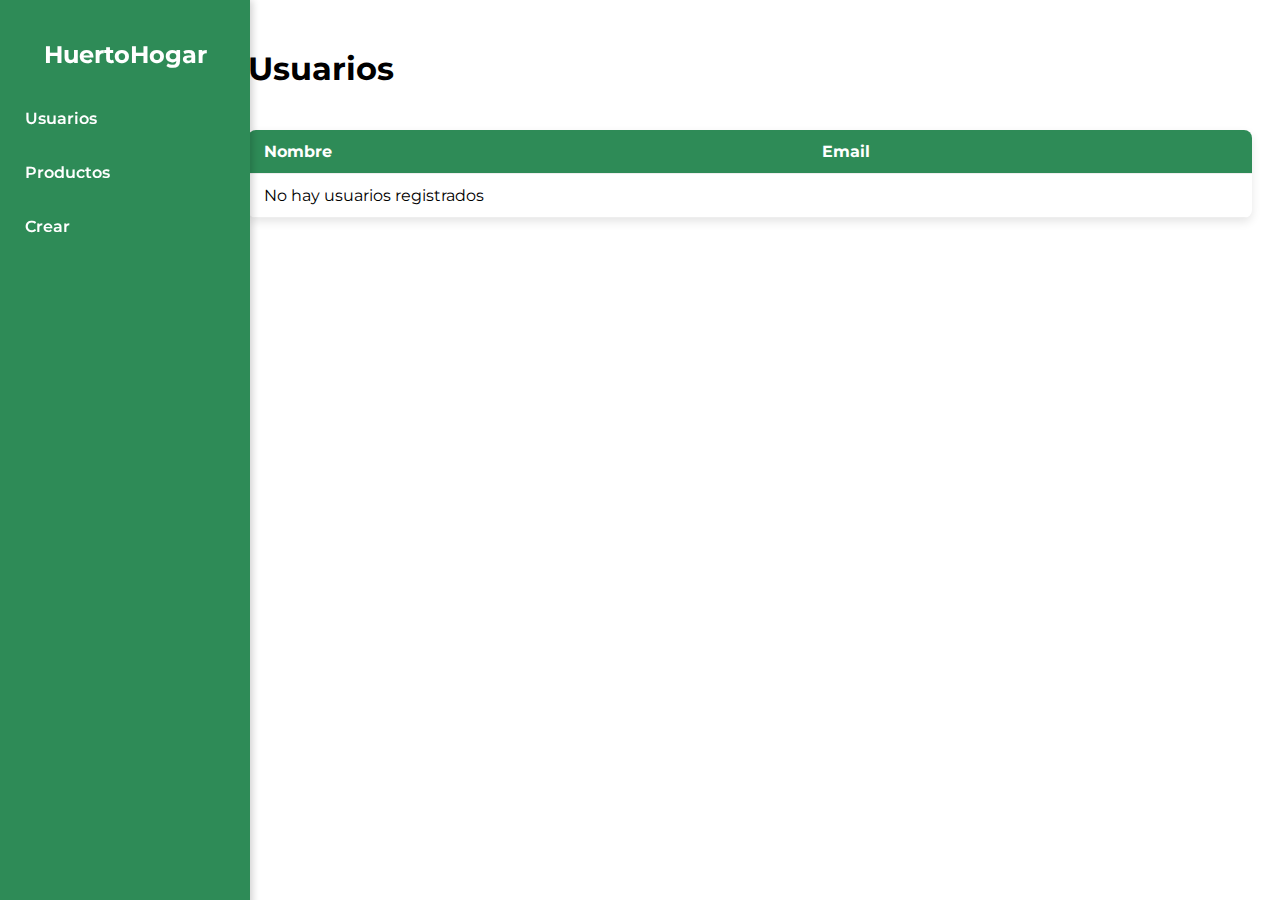
<file: admin.html>
<!DOCTYPE html>
<html lang="en">
<head>
    <meta charset="UTF-8">
    <meta name="viewport" content="width=device-width, initial-scale=1.0">
    <title>Document</title>
    <link rel="stylesheet" href="css/admin.css">
</head>
<body>

    <aside class="sidebar-nav">
    <h2 class="sidebar-logo">HuertoHogar</h2>
    <nav>
        <ul>
        <li><a href="usuarios.html">Usuarios</a></li>
        <li><a href="adminProductos.html"> Productos</a></li>
        <li><a href="crear.html"> Crear</a></li>
        </ul>
    </nav>
    </aside>


    <main class="main-content">
    <header>
        <button id="toggleBtn">☰</button>
        <h1>Usuarios</h1>
    </header>
    <section>
    <table class="tabla-usuarios" id="tablaUsuarios">
      <thead>
        <tr>
          <th>Nombre</th>
          <th>Email</th>
        </tr>
      </thead>
      <tbody>

      </tbody>
    </table>
    </section>
    </main>
    <script src="js/admin.js">

    </script>
</body>
</html>
</file>
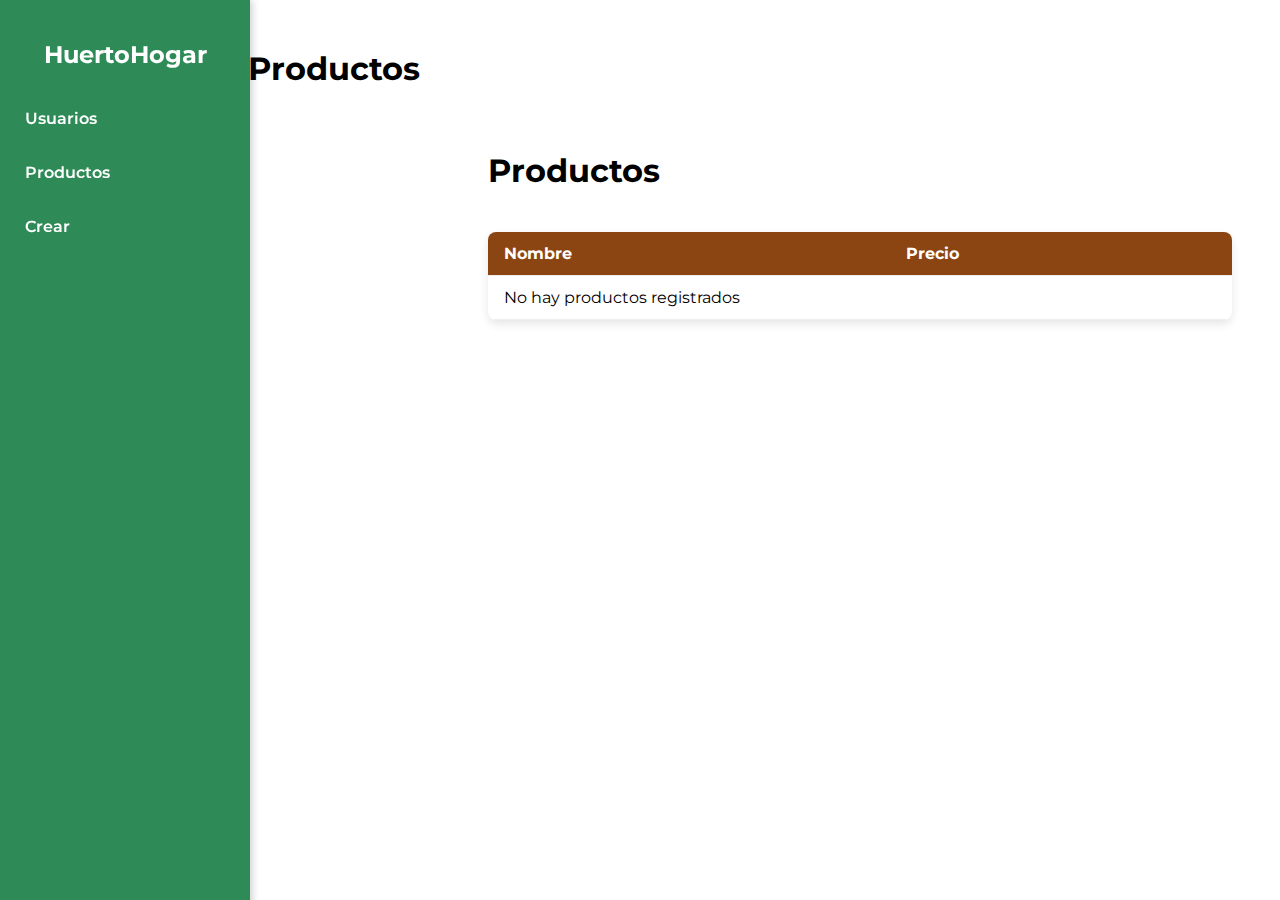
<file: adminProductos.html>
<!DOCTYPE html>
<html lang="en">
<head>
    <meta charset="UTF-8">
    <meta name="viewport" content="width=device-width, initial-scale=1.0">
    <title>Document</title>
    <link rel="stylesheet" href="css/admin.css">
</head>
<body>
    <main class="main-content">
  <header>
    <button id="toggleBtn">☰</button>
    <h1>Productos</h1>
  </header>

    <aside class="sidebar-nav">
    <h2 class="sidebar-logo">HuertoHogar</h2>
    <nav>
        <ul>
        <li><a href="admin.html">Usuarios</a></li>
        <li><a href="adminProductos.html"> Productos</a></li>
        <li><a href="crear.html"> Crear</a></li>
        </ul>
    </nav>
    </aside>


    <main class="main-content">
    <header>
        <button id="toggleBtn">☰</button>
        <h1>Productos</h1>
    </header>

  <section>
    <table class="tabla-productos" id="tablaProductos">
      <thead>
        <tr>
          <th>Nombre</th>
          <th>Precio</th>
        </tr>
      </thead>
      <tbody>

      </tbody>
    </table>
  </section>
</main>
<script src="js/admin.js">

</script>
</body>
</html>
</file>
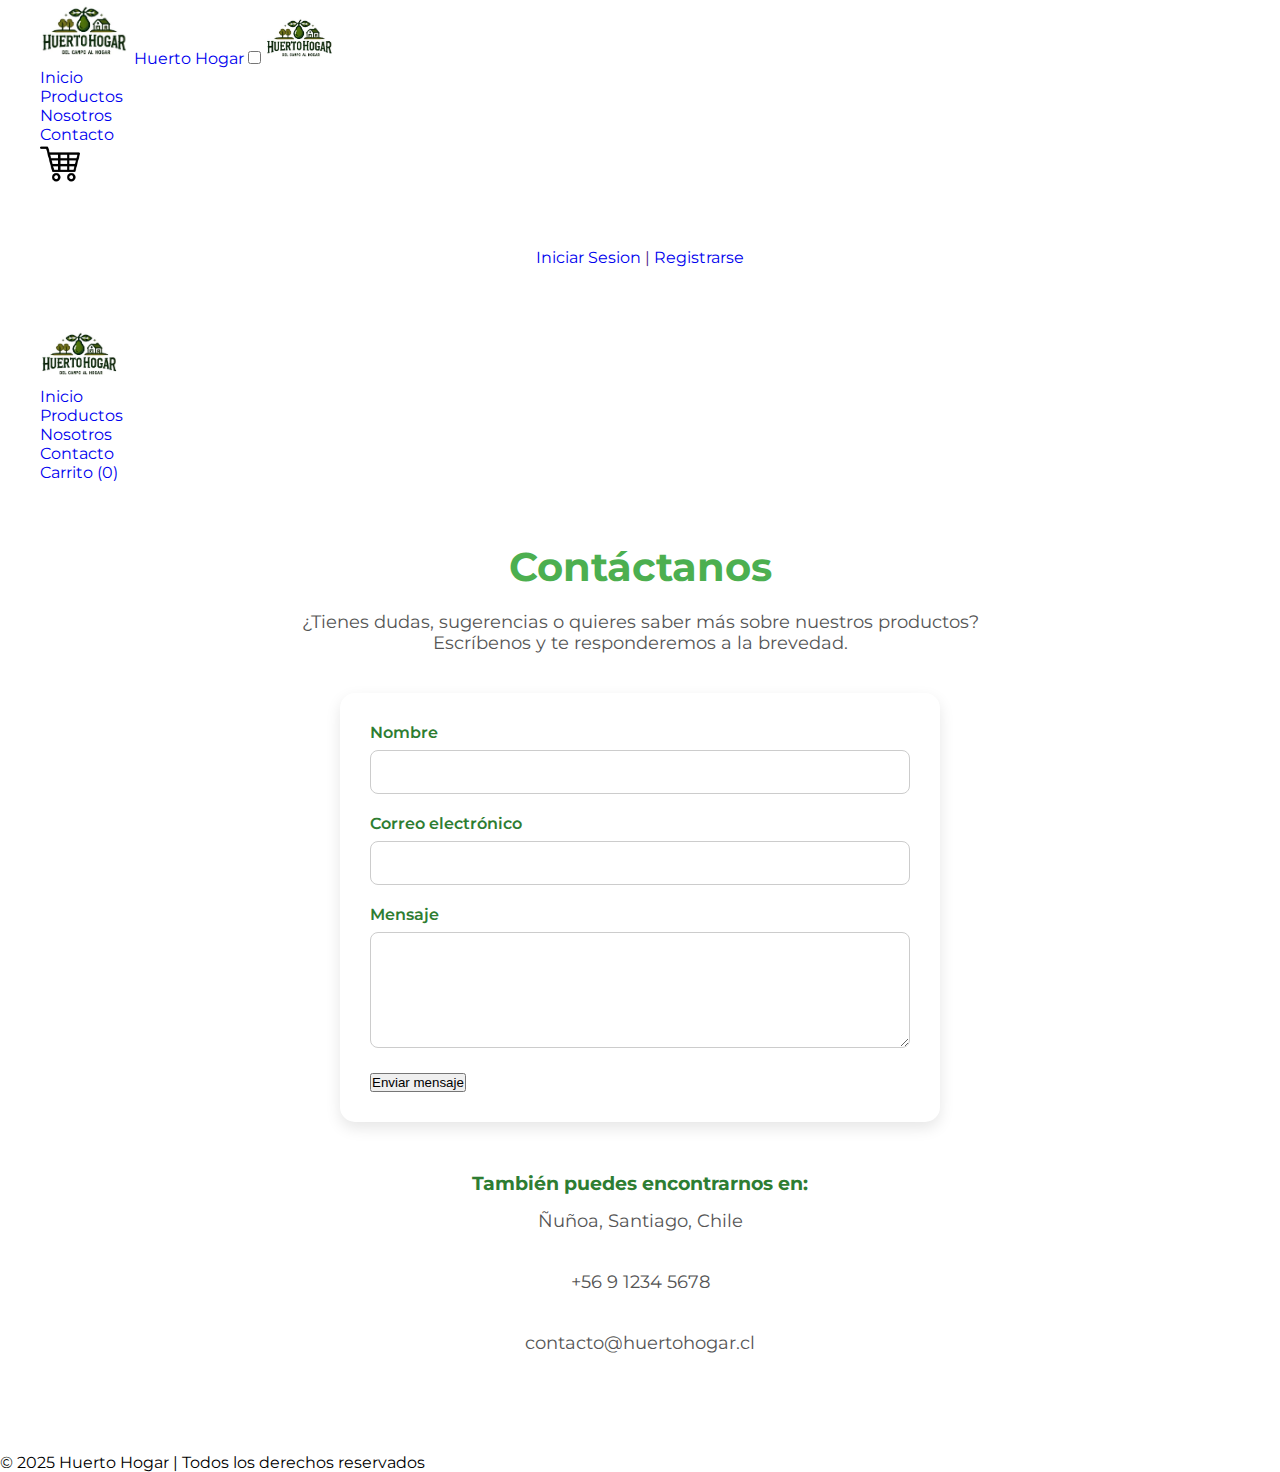
<file: contacto.html>
<!DOCTYPE html>
<html lang="es">

<head>
    <meta charset="UTF-8">
    <meta name="viewport" content="width=device-width, initial-scale=1.0">
    <title>Document</title>
    <link rel="stylesheet" href="css/estilos.css">
</head>
<body>
    <section>

        <header>
            <div class="menuprincipal">
                <div class="menu container">
                    <a href="index.html"><img src="img/logo.png" width="90px" alt=""></a>
                    <a href="#" class="logo">Huerto Hogar</a>
                    <input type="checkbox" name="" id="menu">
                    <label for="menu">
                        <img src="img/logo.png" width="70px" class="menu-icono" alt="">
                    </label>
               
                    <nav class="navbar">
                        <ul>
                            <li><a href="index.html">Inicio</a></li>
                            <li><a href="productos.html">Productos</a></li>
                            <li><a href="#">Nosotros</a></li>
                            <li><a href="#">Contacto</a></li>
                        </ul>
                    </nav>
                    <div>
                        <ul>
                            <li class="submenu">
                                <img src="img/carro.png" width="40px" id="img-carrito" alt="carrito">
                                <div id="carrito">
                                    <table id="lista-carrito">
                                        <thead>
                                            <tr>
                                                <th>Imagen</th>
                                                <th>Nombre</th>
                                                <th>Precio</th>
                                            </tr>
                                        </thead>
                                        <tbody></tbody>
                                    </table>
                                    <a href="#" id="vaciar-carrito" class="btn-3">Vaciar Carrito</a>
                                </div>
                            </li>
                        </ul>
                    </div>
                    <div>
                        <li class="login"><a href="login.html">Iniciar Sesion</a>
                            <a href="">|</a>
                            <a href="registro.html">Registrarse</a>
                        </li>
                    </div>
                    
            </div>   
            </div>
        </header>
    </section>

        <header class="menuprincipal">
        <div class="menu container">
            <a href="index.html" class="logo">
            <img src="img/logo.png" alt="Huerto Hogar" width="80">
            </a>

            <nav class="navbar">
            <ul>
                <li><a href="index.html">Inicio</a></li>
                <li><a href="producto.html">Productos</a></li>
                <li><a href="nosotros.html">Nosotros</a></li>
                <li><a href="contacto.html">Contacto</a></li>
                <li><a href="#" id="ver-carrito">Carrito (<span id="contador-carrito">0</span>)</a></li>
            </ul>
            </nav>
        </div>
        </header>
    </section>
    <section class="contacto container">
    <h1>Contáctanos</h1>
    <p>¿Tienes dudas, sugerencias o quieres saber más sobre nuestros productos? Escríbenos y te responderemos a la brevedad.</p>

    <form class="formulario-contacto">
        <div class="campo">
            <label for="nombre">Nombre</label>
            <input type="text" id="nombre" name="nombre" required>
        </div>

        <div class="campo">
            <label for="email">Correo electrónico</label>
            <input type="email" id="email" name="email" required>
        </div>

        <div class="campo">
            <label for="mensaje">Mensaje</label>
            <textarea id="mensaje" name="mensaje" rows="5" required></textarea>
        </div>

        <button type="submit" class="btn-hero">Enviar mensaje</button>
    </form>

    <div class="info-contacto">
        <h3>También puedes encontrarnos en:</h3>
        <p>Ñuñoa, Santiago, Chile</p>
        <p>+56 9 1234 5678</p>
        <p>contacto@huertohogar.cl</p>
        </div>
    </section>

    </main>


     <footer>
        <p>&copy; 2025 Huerto Hogar | Todos los derechos reservados</p>
    </footer>
    <script type="module" src="js/contacto.js"></script>
</body>
</html>
</file>
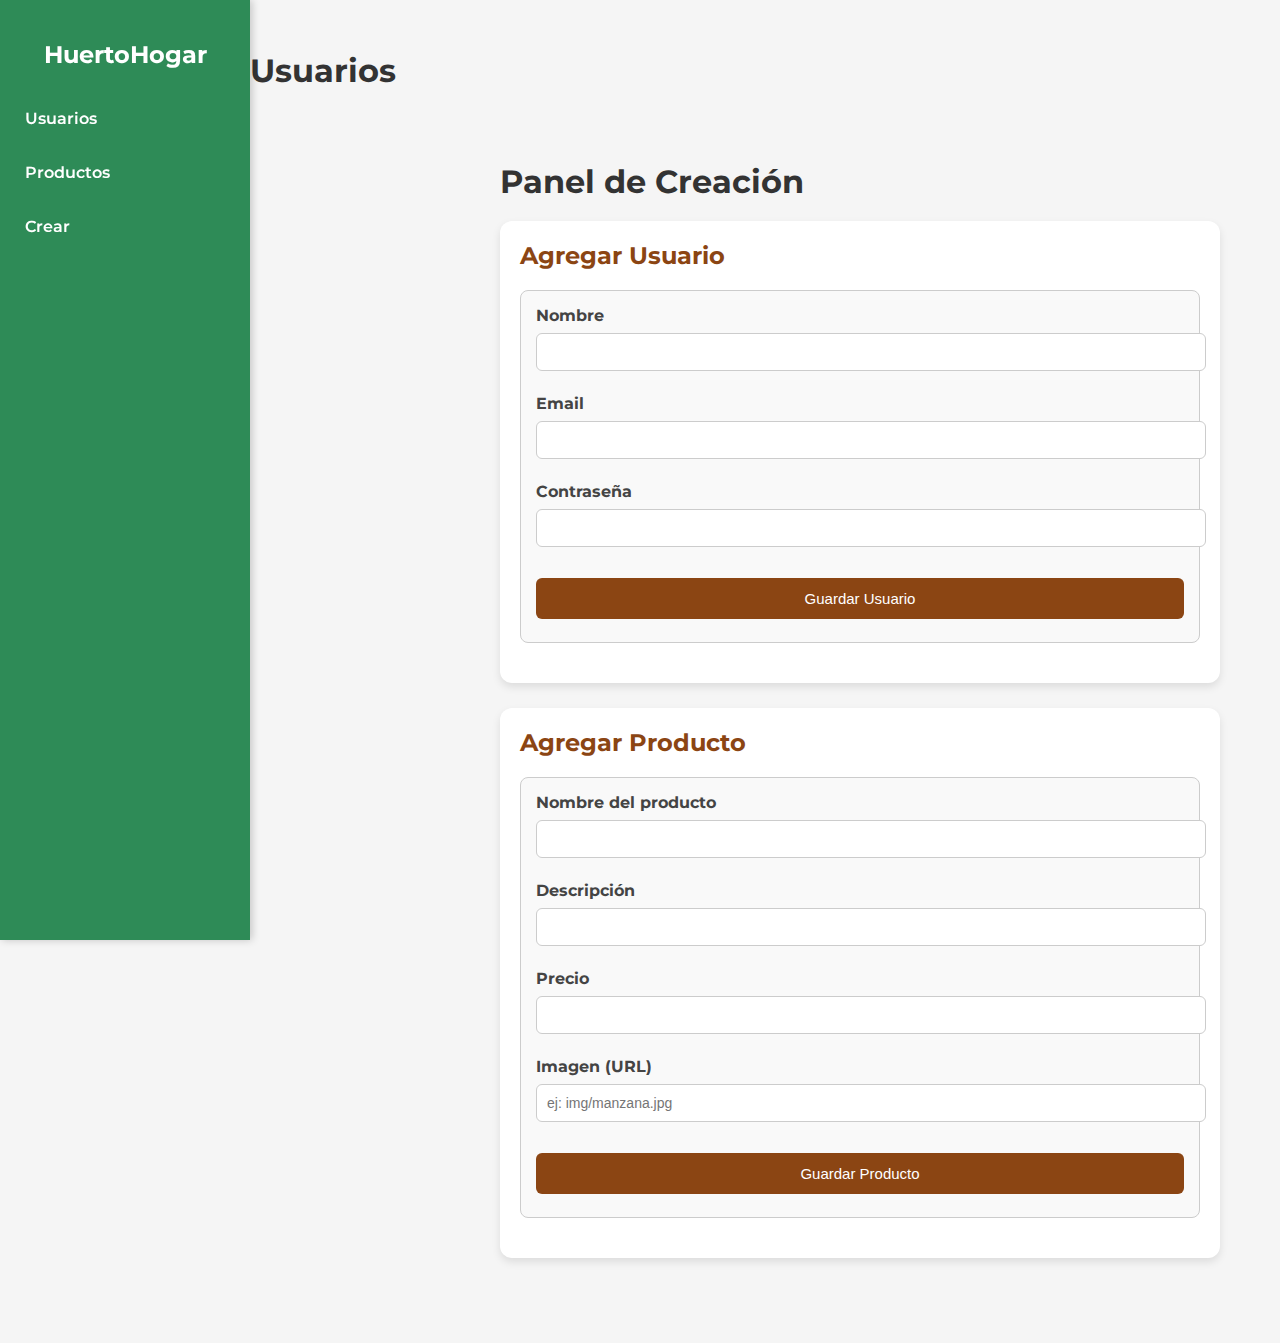
<file: crear.html>
<!DOCTYPE html>
<html lang="es">
<head>
  <meta charset="UTF-8">
  <meta name="viewport" content="width=device-width, initial-scale=1.0">
  <title>Crear - HuertoHogar</title>
  <link rel="stylesheet" href="css/admin.css">
  <link rel="stylesheet" href="css/crear.css">
</head>
<body>
        <aside class="sidebar-nav">
    <h2 class="sidebar-logo">HuertoHogar</h2>
    <nav>
        <ul>
        <li><a href="admin.html">Usuarios</a></li>
        <li><a href="adminProductos.html"> Productos</a></li>
        <li><a href="crear.html"> Crear</a></li>
        </ul>
    </nav>
    </aside>


    <main class="main-content">
    <header>
        <button id="toggleBtn">☰</button>
        <h1>Usuarios</h1>
    </header>
  

  <main class="main-content">
    <h1>Panel de Creación</h1>


    <section class="card">
      <h2>Agregar Usuario</h2>
      <form id="formUsuario" class="formulario">
        <div class="form-group">
          <label for="nombreUsuario">Nombre</label>
          <input type="text" id="nombreUsuario" required>
        </div>
        <div class="form-group">
          <label for="emailUsuario">Email</label>
          <input type="email" id="emailUsuario" required>
        </div>
        <div class="form-group">
          <label for="passUsuario">Contraseña</label>
          <input type="password" id="passUsuario" required>
        </div>
        <button type="submit" class="btn">Guardar Usuario</button>
      </form>
    </section>


    <section class="card">
      <h2>Agregar Producto</h2>
      <form id="formProducto" class="formulario">
        <div class="form-group">
          <label for="nombreProducto">Nombre del producto</label>
          <input type="text" id="nombreProducto" required>
        </div>
        <div class="form-group">
          <label for="descProducto">Descripción</label>
          <input type="text" id="descProducto" required>
        </div>
        <div class="form-group">
          <label for="precioProducto">Precio</label>
          <input type="number" id="precioProducto" required>
        </div>
        <div class="form-group">
          <label for="imagenProducto">Imagen (URL)</label>
          <input type="text" id="imagenProducto" placeholder="ej: img/manzana.jpg">
        </div>
        <button type="submit" class="btn">Guardar Producto</button>
      </form>
    </section>
  </main>

  <script src="js/crear.js"></script>
</body>
</html>
</file>
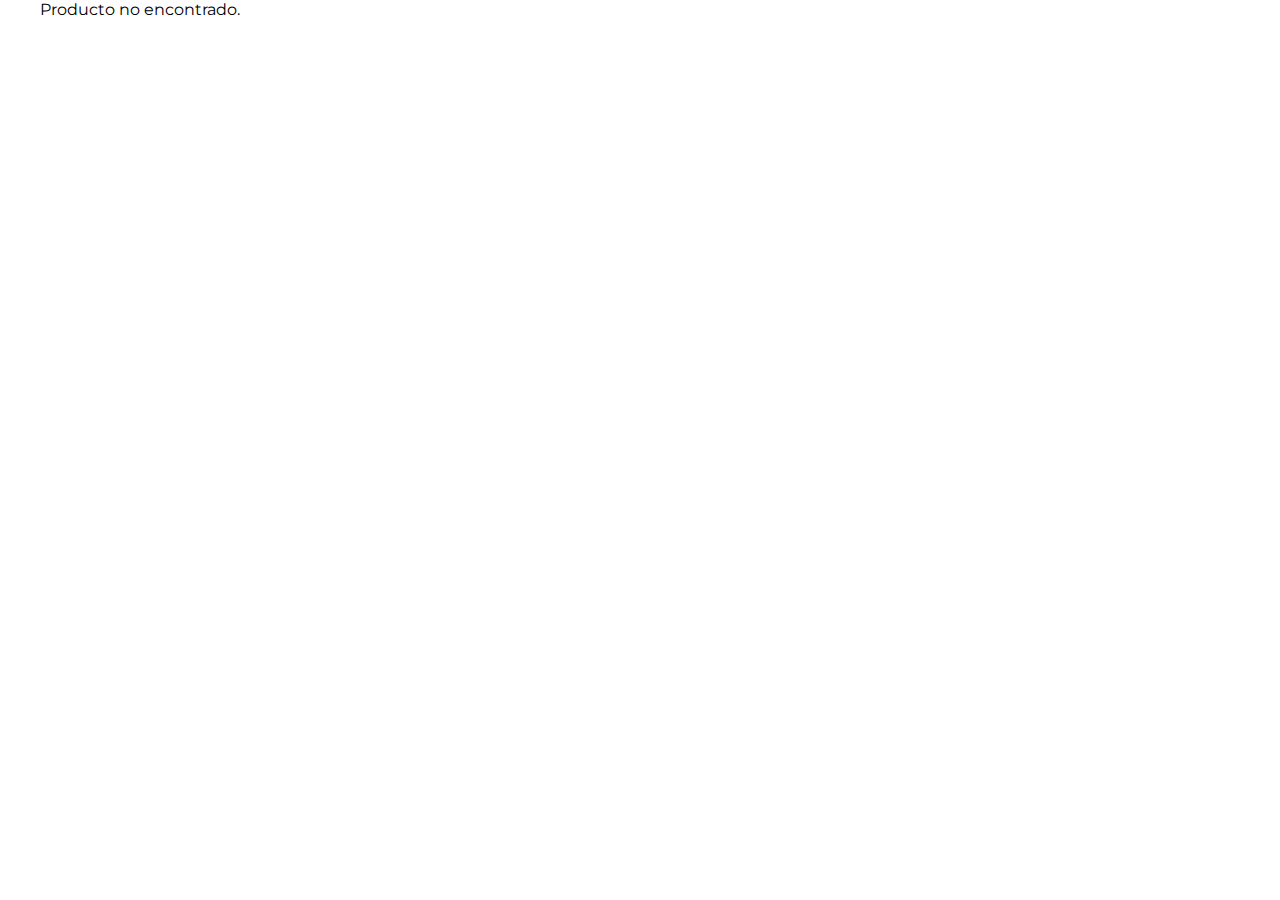
<file: detalle.html>
<!DOCTYPE html>
<html lang="en">
<head>
    <meta charset="UTF-8">
    <meta name="viewport" content="width=device-width, initial-scale=1.0">
    <title>Detalle del Producto</title>
    <link rel="stylesheet" href="css/estilos.css">
</head>
<body>
    <section id="detalle-producto" class="container">
    <div class="detalle-container">
      <div class="detalle-img">
        <img id="detalle-img" alt="Imagen del producto">
      </div>
      <div class="detalle-info">
        <h2 id="detalle-nombre"></h2>
        <p id="detalle-descripcion"></p>
        <p id="detalle-precio" class="precio"></p>
        <button class="btn-3 agregar-carrito" id="agregar-detalle">Añadir al carrito</button>
      </div>
    </div>
  </section>

  <script src="js/funciones.js"></script>
  <script>
    const params = new URLSearchParams(window.location.search);
    const id = params.get('id');

    const productos = {
      FR001: {
        nombre: "Manzanas Fuji",
        descripcion: "Crujientes y dulces, cultivadas en el Valle del Maule. Ricas en fibra y antioxidantes.",
        precio: "$1.200 / kg",
        imagen: "img/manzana.jpg"
      },
      FR003: {
        nombre: "Plátanos Cavendish",
        descripcion: "Maduros y energéticos, ideales para batidos y postres.",
        precio: "$800 / kg",
        imagen: "img/platano.jpg"
      },
      VR001: {
        nombre: "Zanahorias Orgánicas",
        descripcion: "Cultivadas sin pesticidas, fuente natural de vitamina A.",
        precio: "$900 / kg",
        imagen: "img/zanahoria.jpg"
      },
      PO001: {
        nombre: "Miel Orgánica",
        descripcion: "Recolectada por apicultores locales, sin aditivos ni conservantes.",
        precio: "$5.000 / 500g",
        imagen: "img/miel-1.jpg"
      }
    };

    const producto = productos[id];

    if (producto) {
      document.getElementById('detalle-nombre').textContent = producto.nombre;
      document.getElementById('detalle-descripcion').textContent = producto.descripcion;
      document.getElementById('detalle-precio').textContent = producto.precio;
      document.getElementById('detalle-img').src = producto.imagen;

      document.getElementById('agregar-detalle').addEventListener('click', () => {
        let carrito = JSON.parse(localStorage.getItem('carritoHuerto')) || [];
        const existente = carrito.find(p => p.id === id);
        if (existente) {
          existente.cantidad += 1;
        } else {
          carrito.push({ id, cantidad: 1 });
        }
        localStorage.setItem('carritoHuerto', JSON.stringify(carrito));
        alert('Producto añadido al carrito 🍯');
      });
    } else {
      document.getElementById('detalle-producto').innerHTML = "<p>Producto no encontrado.</p>";
    }
  </script>

</body>
</html>
</file>
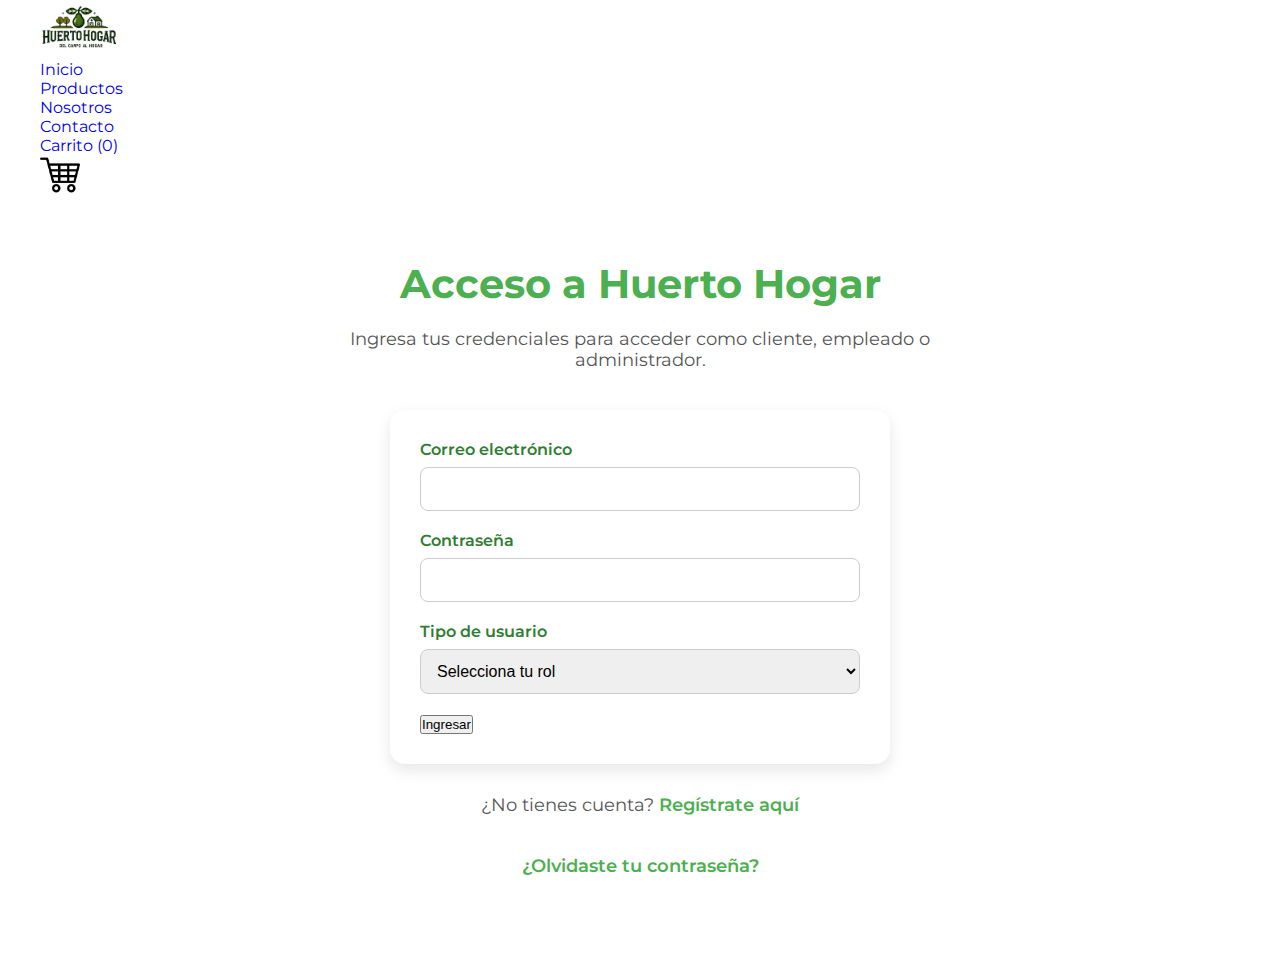
<file: login.html>
<!DOCTYPE html>
<html lang="es">
<head>
    <meta charset="UTF-8">
    <meta name="viewport" content="width=device-width, initial-scale=1.0">
    <title>Login</title>
        <link rel="stylesheet" href="css/estilos.css">
</head>
<body>
    <header class="menuprincipal">
    <div class="menu container">
      <a href="index.html" class="logo">
        <img src="img/logo.png" alt="Huerto Hogar" width="80">
      </a>     
    <nav class="navbar">
        <ul>
            <li><a href="index.html">Inicio</a></li>
            <li><a href="producto.html">Productos</a></li>
            <li><a href="nosotros.html">Nosotros</a></li>
            <li><a href="contacto.html">Contacto</a></li>
            <li><a href="carrito.html">Carrito (<span id="contador-carrito">0</span>)</a></li>
        </ul>
    </nav>
    <div>
        <ul>
            <li class="submenu">
                <img src="img/carro.png" width="40px" id="img-carrito" alt="carrito">
                <div id="carrito">
                    <table id="lista-carrito">
                        <thead>
                            <tr>
                                <th>Imagen</th>
                                <th>Nombre</th>
                                <th>Precio</th>
                            </tr>
                        </thead>
                        <tbody></tbody>
                    </table>
                    <a href="#" id="vaciar-carrito" class="btn-3">Vaciar Carrito</a>
                </div>
            </li>
        </ul>
    </div>
    <section class="login container">
    <h1>Acceso a Huerto Hogar</h1>
    <p>Ingresa tus credenciales para acceder como cliente, empleado o administrador.</p>

    <form class="formulario-login">
        <div class="campo">
            <label for="correo">Correo electrónico</label>
            <input type="email" id="correo" name="correo" required>
        </div>

        <div class="campo">
            <label for="clave">Contraseña</label>
            <input type="password" id="clave" name="clave" required>
        </div>

        <div class="campo">
            <label for="rol">Tipo de usuario</label>
            <select id="rol" name="rol" required>
            <option value="">Selecciona tu rol</option>
            <option value="cliente">Cliente</option>
            <option value="empleado">Empleado</option>
            <option value="admin">Administrador</option>
            </select>
        </div>

        <button type="submit" class="btn-hero">Ingresar</button>
    </form>

    <div class="login-extra">
        <p>¿No tienes cuenta? <a href="#">Regístrate aquí</a></p>
        <p><a href="#">¿Olvidaste tu contraseña?</a></p>
        </div>
    </section>    
    <script type="module">
    import { iniciarSesion } from './js/login.js';

    document.addEventListener('DOMContentLoaded', () => {
        const form = document.querySelector('form');
        if (!form) return;

        form.addEventListener('submit', e => {
        e.preventDefault();
        const correo = document.getElementById('txtEmail').value.trim();
        const clave = document.getElementById('txtPass').value.trim();
        const rol = 'cliente'; // Puedes agregar un selector si quieres que el usuario elija

        iniciarSesion(correo, clave, rol);
        });
    });
</script>
    <script type="module" src="js/login.js"></script>
</body>
</html>
</file>
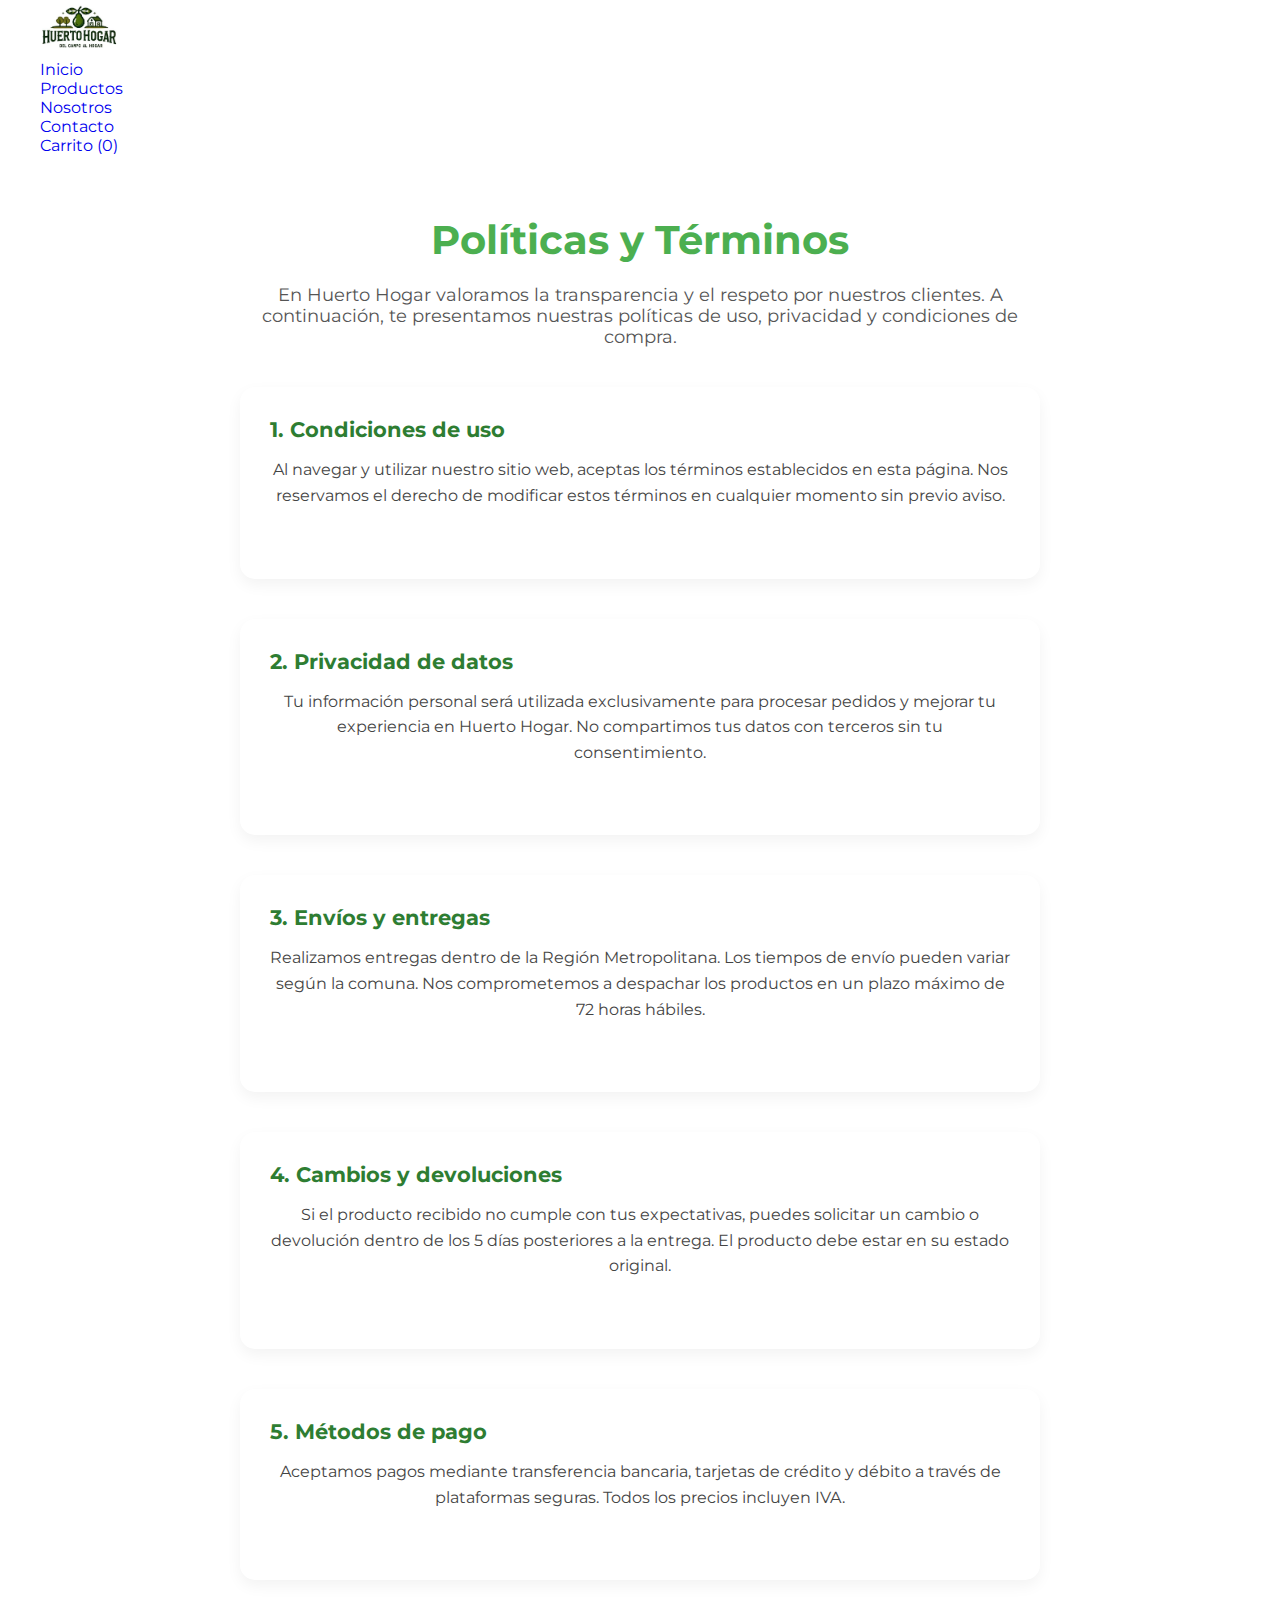
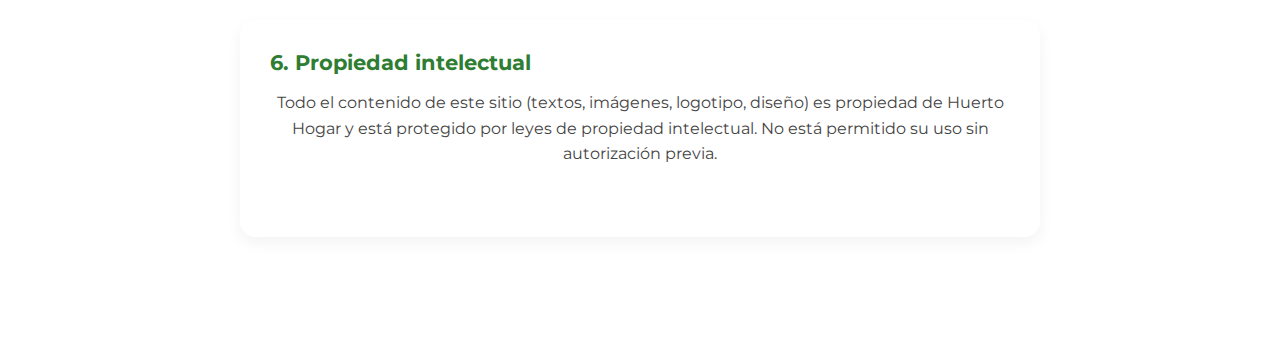
<file: politicaTerminos.html>
<!DOCTYPE html>
<html lang="en">
<head>
    <meta charset="UTF-8">
    <meta name="viewport" content="width=device-width, initial-scale=1.0">
    <title>Politica y Terminos</title>
    <link rel="stylesheet" href="css/estilos.css">
</head>
<body>
      <header class="menuprincipal">
    <div class="menu container">
      <a href="index.html" class="logo">
        <img src="img/logo.png" alt="Huerto Hogar" width="80">
      </a>
      <nav class="navbar">
        <ul>
          <li><a href="index.html">Inicio</a></li>
          <li><a href="producto.html">Productos</a></li>
          <li><a href="nosotros.html">Nosotros</a></li>
          <li><a href="contacto.html">Contacto</a></li>
          <li><a href="carrito.html">Carrito (<span id="contador-carrito">0</span>)</a></li>
        </ul>
      </nav>
    </div>
  </header>
  <section class="politicas container">
    <h1>Políticas y Términos</h1>
    <p>En Huerto Hogar valoramos la transparencia y el respeto por nuestros clientes. A continuación, te presentamos nuestras políticas de uso, privacidad y condiciones de compra.</p>

    <div class="politica-bloque">
      <h2>1. Condiciones de uso</h2>
      <p>Al navegar y utilizar nuestro sitio web, aceptas los términos establecidos en esta página. Nos reservamos el derecho de modificar estos términos en cualquier momento sin previo aviso.</p>
    </div>

    <div class="politica-bloque">
      <h2>2. Privacidad de datos</h2>
      <p>Tu información personal será utilizada exclusivamente para procesar pedidos y mejorar tu experiencia en Huerto Hogar. No compartimos tus datos con terceros sin tu consentimiento.</p>
    </div>

    <div class="politica-bloque">
      <h2>3. Envíos y entregas</h2>
      <p>Realizamos entregas dentro de la Región Metropolitana. Los tiempos de envío pueden variar según la comuna. Nos comprometemos a despachar los productos en un plazo máximo de 72 horas hábiles.</p>
    </div>

    <div class="politica-bloque">
      <h2>4. Cambios y devoluciones</h2>
      <p>Si el producto recibido no cumple con tus expectativas, puedes solicitar un cambio o devolución dentro de los 5 días posteriores a la entrega. El producto debe estar en su estado original.</p>
    </div>

    <div class="politica-bloque">
      <h2>5. Métodos de pago</h2>
      <p>Aceptamos pagos mediante transferencia bancaria, tarjetas de crédito y débito a través de plataformas seguras. Todos los precios incluyen IVA.</p>
    </div>

    <div class="politica-bloque">
      <h2>6. Propiedad intelectual</h2>
      <p>Todo el contenido de este sitio (textos, imágenes, logotipo, diseño) es propiedad de Huerto Hogar y está protegido por leyes de propiedad intelectual. No está permitido su uso sin autorización previa.</p>
    </div>
  </section>

  <footer></footer>
    <script type="module" src="js/politica.js"></script>

</body>
</html>
</file>
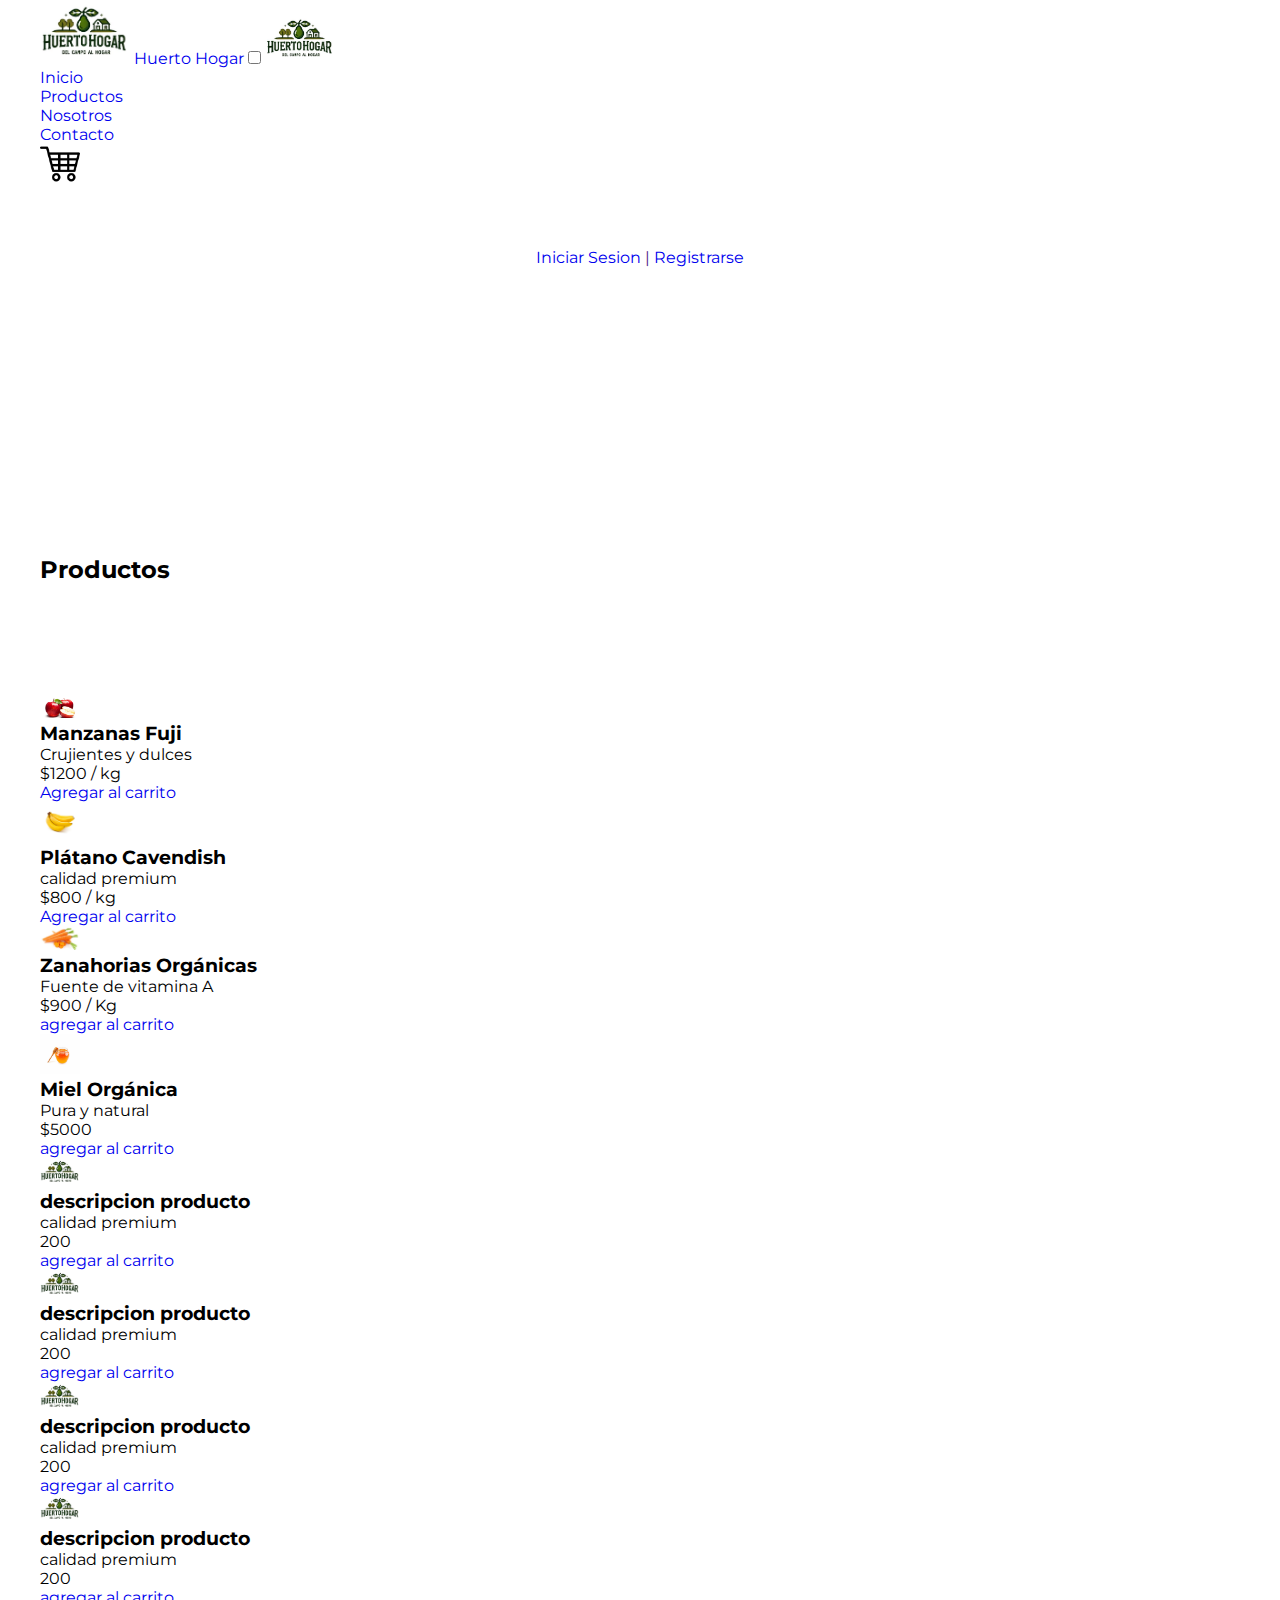
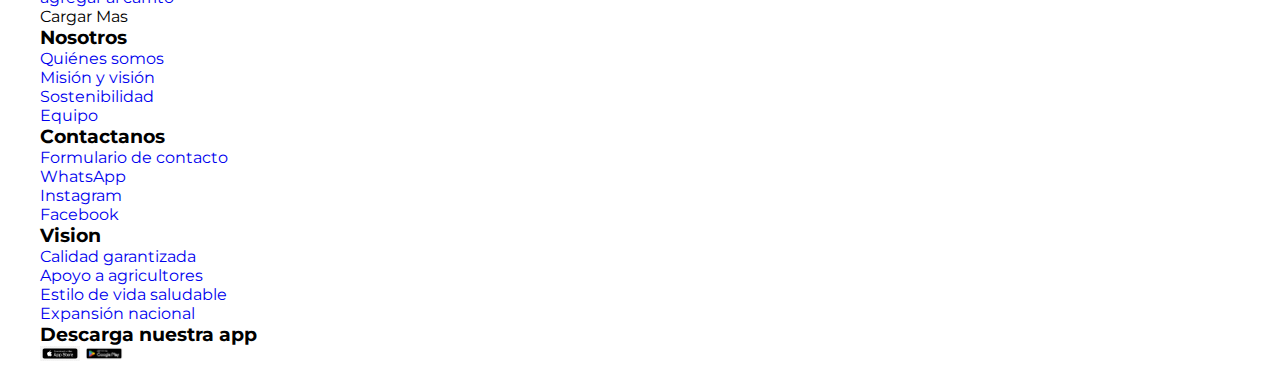
<file: productos.html>
<!DOCTYPE html>
<html lang="en">
<head>
    <meta charset="UTF-8">
    <meta name="viewport" content="width=device-width, initial-scale=1.0">
    <title>Productos</title>
    <link rel="stylesheet" href="css/estilos.css">
</head>
<body onload="CargarProductos()">
    <header>
        <section>
             <div class="menu container">
                    <a href="index.html"><img src="img/logo.png" width="90px" alt=""></a>
                    <a href="#" class="logo">Huerto Hogar</a>
                    <input type="checkbox" name="" id="menu">
                    <label for="menu">
                        <img src="img/logo.png" width="70px" class="menu-icono" alt="">
                    </label>
               
                    <nav class="navbar">
                        <ul>
                            <li><a href="#">Inicio</a></li>
                            <li><a href="#">Productos</a></li>
                            <li><a href="#">Nosotros</a></li>
                            <li><a href="#">Contacto</a></li>
                        </ul>
                    </nav>
                    <div>
                        <ul>
                            <li class="submenu">
                                <img src="img/carro.png" width="40px" id="img-carrito" alt="carrito">
                                <div id="carrito">
                                    <table id="lista-carrito">
                                        <thead>
                                            <tr>
                                                <th>Imagen</th>
                                                <th>Nombre</th>
                                                <th>Precio</th>
                                            </tr>
                                        </thead>
                                        <tbody></tbody>
                                    </table>
                                    <a href="#" id="vaciar-carrito" class="btn-3">Vaciar Carrito</a>
                                    <a href="carrito.html"class="btn-3" id="DetalleCarrito" onclick="ir()">Detalle carrito</a>
                                </div>
                            </li>
                        </ul>
                    </div>
                    <div>
                        <li class="login"><a href="login.html">Iniciar Sesion</a>
                            <a href="">|</a>
                            <a href="registro.html">Registrarse</a>
                        </li>
                </div>
                    
            </div>   
        </section>
    </header>
    <main class="products container">
        <br>
        <br>
        <br>
        <br>
        <br>
        <br><br>
        <br>
        <br><br>
        <br>
        <br>
        <h2>Productos</h2>
        <br>
        <br>
        <br><br>
        <br>
        <br>
 


        <div class="box_container" id="lista-1">
            <div class="box">
                <img src="img/manzana.jpg" width="40px" alt="">
                <div class="products-txt">
                    <h3>Manzanas Fuji</h3>
                    <p>Crujientes y dulces</p>
                    <p class="precio">$1200 / kg</p>
                    <a href="#" class="agregar-carrito btn-3" data-id="1">Agregar al carrito</a>
                </div>
            </div>
            <div class="box">
                <img src="img/platano.jpg" width="40px" alt="">
                <div class="products-txt">
                    <h3>Plátano Cavendish</h3>
                    <p>calidad premium</p>
                    <p class="precio">$800 / kg</p>
                    <a href="#" class="agregar-carrito btn-3" data-id="2">Agregar al carrito</a>
                </div>
            </div>
            <div class="box">
                <img src="img/zanahoria.jpg" width="40px" alt="">
                <div class="products-txt">
                    <h3>Zanahorias Orgánicas</h3>
                    <p>Fuente de vitamina A</p>
                    <p class="precio">$900 / Kg</p>
                    <a href="#" class="agregar-carrito btn-3" data-id="3">agregar al carrito</a>
                </div>
            </div>
            <div class="box">
                <img src="img/miel-1.jpg" width="40px" alt="">
                <div class="products-txt">
                    <h3>Miel Orgánica</h3>
                    <p>Pura y natural</p>
                    <p class="precio">$5000 </p>
                    <a href="#" class="agregar-carrito btn-3" data-id="4">agregar al carrito</a>
                </div>
            </div>
            <div class="box">
                <img src="img/logo.png" width="40px" alt="">
                <div class="products-txt">
                    <h3>descripcion producto</h3>
                    <p>calidad premium</p>
                    <p class="precio">200</p>
                    <a href="#" class="agregar-carrito btn-3" data-id="5">agregar al carrito</a>
                </div>
            </div>
            <div class="box">
                <img src="img/logo.png" width="40px" alt="">
                <div class="products-txt">
                    <h3>descripcion producto</h3>
                    <p>calidad premium</p>
                    <p class="precio">200</p>
                    <a href="#" class="agregar-carrito btn-3" data-id="6">agregar al carrito</a>
                </div>
            </div>
            <div class="box">
                <img src="img/logo.png" width="40px" alt="">
                <div class="products-txt">
                    <h3>descripcion producto</h3>
                    <p>calidad premium</p>
                    <p class="precio">200</p>
                    <a href="#" class="agregar-carrito btn-3" data-id="7">agregar al carrito</a>
                </div>
            </div>
            <div class="box">
                <img src="img/logo.png" width="40px" alt="">
                <div class="products-txt">
                    <h3>descripcion producto</h3>
                    <p>calidad premium</p>
                    <p class="precio">200</p>
                    <a href="#" class="agregar-carrito btn-3" data-id="8">agregar al carrito</a>
                </div>
            </div>
            <div class="btn-2" id="load-more">
                Cargar Mas
            </div>

        </div>
    </main>
    <footer class="footer">
                <div class="footer-content container">
            <div class="link">
                <h3>Nosotros</h3>
                <ul>
                    <li><a href="#">Quiénes somos</a></li>
                    <li><a href="#">Misión y visión</a></li>
                    <li><a href="#">Sostenibilidad</a></li>
                    <li><a href="#">Equipo</a></li>
                </ul>
            </div>
            <div class="link">
                <h3>Contactanos</h3>
                <ul>
                    <li><a href="#">Formulario de contacto</a></li>
                    <li><a href="#">WhatsApp</a></li>
                    <li><a href="#">Instagram</a></li>
                    <li><a href="#">Facebook</a></li>
                </ul>
            </div>
            <div class="link">
                <h3>Vision</h3>
                <ul>
                    <li><a href="#">Calidad garantizada</a></li>
                    <li><a href="#">Apoyo a agricultores</a></li>
                    <li><a href="#">Estilo de vida saludable</a></li>
                    <li><a href="#">Expansión nacional</a></li>
                </ul>
            </div>
            <div class="link">
                <h3>Descarga nuestra app</h3>
                <ul>
                    <div class="descarga">
                        <img src="img/app store.png" width="40px" alt="">
                        <img src="img/googleplay.png" width="40px" alt="">
                    </div>
                </ul>
            </div>
        </div>
    </footer>
    <script src="js/funciones.js"></script>
    <script src="js/carrito.js"></script>
    <script>
        function CargarProductos(){
            const cajas = document.querySelectorAll(".box_container .box");
            let productos = [];

            cajas.forEach(caja => {
                const nombre = caja.querySelector("h3")?.textContent.trim();
                const descripcion = caja.querySelector("p")?.textContent.trim();
                const precioTexto = caja.querySelector(".precio")?.textContent.trim();
                const img = caja.querySelector("img")?.src;
                const id = caja.querySelector("a")?.getAttribute("data-id");

                // Limpiar el precio (quitar símbolos y letras)
                let precio = parseInt(precioTexto.replace(/[^0-9]/g, ""));
                if (isNaN(precio)) precio = 0;

                productos.push({ id, nombre, descripcion, precio, imagen: img });
            });

            // Guardar en localStorage
            localStorage.setItem("productos", JSON.stringify(productos));

            console.log("Productos cargados en localStorage ✅", productos);
        }

        // Ejecutar cuando cargue toda la página
        window.addEventListener("load", CargarProductos);
</script>


</body>
</html>
</file>
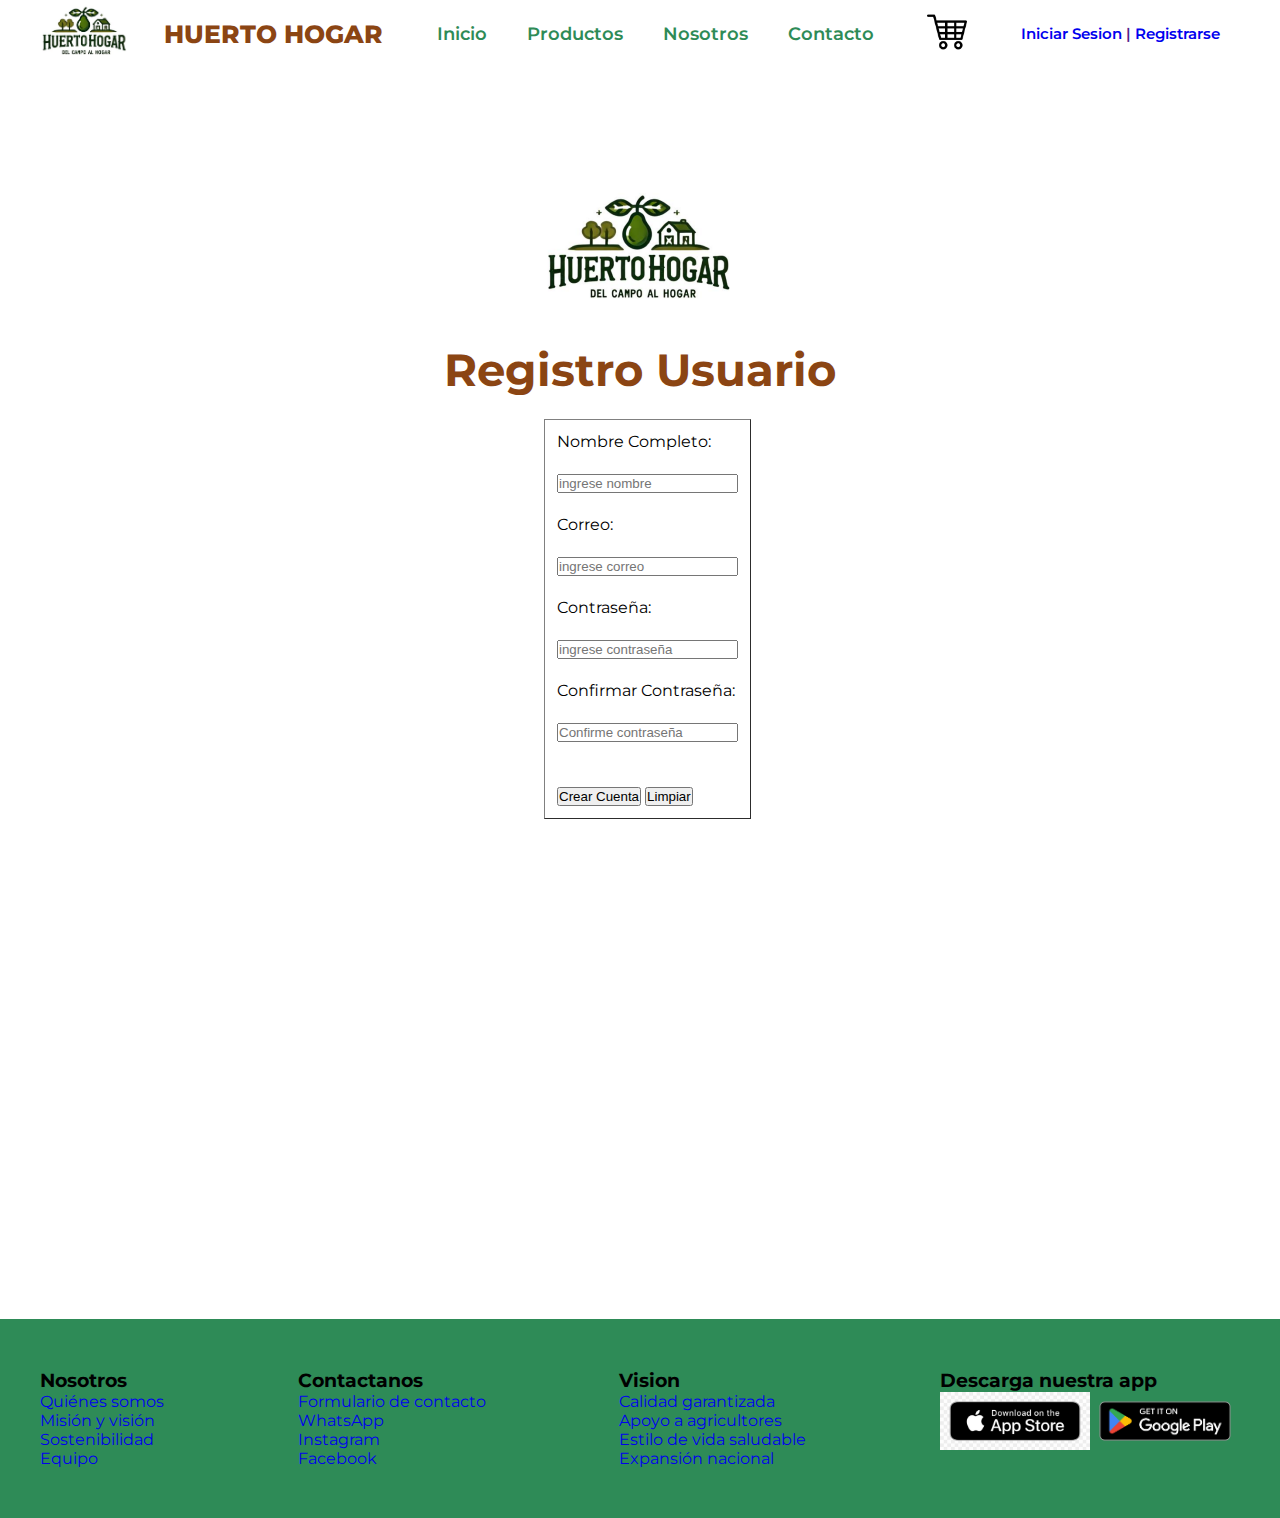
<file: registro.html>
<!DOCTYPE html>
<html lang="en">
<head>
    <meta charset="UTF-8">
    <meta name="viewport" content="width=device-width, initial-scale=1.0">
    <title>Document</title>
    <link rel="stylesheet" href="css/estilosLogin.css">
</head>
<body>
    <header class="header">
            <div class="menu container">
                    <a href="index.html"><img src="img/logo.png" width="90px" alt=""></a>
                    <a href="#" class="logo">Huerto Hogar</a>
                    <input type="checkbox" name="" id="menu">
                    <label for="menu">
                        <img src="img/logo.png" width="70px" class="menu-icono" alt="">
                    </label>
               
                    <nav class="navbar">
                        <ul>
                            <li><a href="#">Inicio</a></li>
                            <li><a href="productos.html">Productos</a></li>
                            <li><a href="#">Nosotros</a></li>
                            <li><a href="#">Contacto</a></li>
                        </ul>
                    </nav>
                    <div>
                        <ul>
                            <li class="submenu">
                                <img src="img/carro.png" width="40px" id="img-carrito" alt="carrito">
                                <div id="carrito">
                                    <table id="lista-carrito">
                                        <thead>
                                            <tr>
                                                <th>Imagen</th>
                                                <th>Nombre</th>
                                                <th>Precio</th>
                                            </tr>
                                        </thead>
                                        <tbody></tbody>
                                    </table>
                                    <a href="#" id="vaciar-carrito" class="btn-3">Vaciar Carrito</a>
                                </div>
                            </li>
                        </ul>
                    </div>
                    <div>
                        <li class="login"><a href="login.html">Iniciar Sesion</a>
                            <a href="">|</a>
                            <a href="registro.html">Registrarse</a>
                        </li>
                    </div>
                    
            </div>   
    
    </header>
    <main>
        <div class="Empresa">
            <img src="img/logo.png" alt="">
        </div>    
        <h2>Registro Usuario</h2>
        <div class="contenedorTabla">
            <section class="login2">
                <form onsubmit="agregarUsuario(); return false;">
                    <table border="1">
                        <tr>
                            <td>Nombre Completo:</td>
                        </tr>
                        <td>
                            <input type="text" name="nombre" id="nombre" placeholder="ingrese nombre">
                        </td>
                        <tr>
                            <td>Correo:</td>
                        </tr>
                        <tr>
                            <td>
                                <input type="email" id="txtEmail" required maxlength="100" placeholder="ingrese correo"  pattern="[a-zA-Z0-9._%+-]+@(duocuc\.cl|profesorduoc\.cl|gmail\.com)$">
                            </td>
                        </tr>
                        <tr>
                            <td>Contraseña:</td>
                        </tr>
                        <tr>
                            <td>
                                <input type="password" id="txtPass" required maxlength="10" minlength="4" placeholder="ingrese contraseña" pattern="[0-9A-Za-z]{4}">
                            </td>
                        </tr>
                        <tr>
                            <td>Confirmar Contraseña:</td>
                        </tr>
                        <tr>
                            <td><input type="password" name="confirmar" id="confirmar" placeholder="Confirme contraseña"></td>
                        </tr>
                        <tr>
                            <td></td>
                        </tr>
                        <tr>
                            <td>
                                <button type="submit">Crear Cuenta</button>
                                <button type="reset">Limpiar</button>
                            </td>
                        </tr>
                    </table>
                </form>


                <p id="mensaje2"></p>
            </section>
        </div>
    </main>
    <footer class="footer">
        <div class="footer-content container">
            <div class="link">
                <h3>Nosotros</h3>
                <ul>
                    <li><a href="#">Quiénes somos</a></li>
                    <li><a href="#">Misión y visión</a></li>
                    <li><a href="#">Sostenibilidad</a></li>
                    <li><a href="#">Equipo</a></li>
                </ul>
            </div>
            <div class="link">
                <h3>Contactanos</h3>
                <ul>
                    <li><a href="#">Formulario de contacto</a></li>
                    <li><a href="#">WhatsApp</a></li>
                    <li><a href="#">Instagram</a></li>
                    <li><a href="#">Facebook</a></li>
                </ul>
            </div>
            <div class="link">
                <h3>Vision</h3>
                <ul>
                    <li><a href="#">Calidad garantizada</a></li>
                    <li><a href="#">Apoyo a agricultores</a></li>
                    <li><a href="#">Estilo de vida saludable</a></li>
                    <li><a href="#">Expansión nacional</a></li>
                </ul>
            </div>
            <div class="link">
                <h3>Descarga nuestra app</h3>
                <ul>
                    <div class="descarga">
                        <img src="img/app store.png" width="40px" alt="">
                        <img src="img/googleplay.png" width="40px" alt="">
                    </div>
                </ul>
            </div>
        </div>
    </footer>
    <script src="js/login.js"></script>
    <script src="js/usuario.js">
    </script>
</body>
</html>
</file>
<file: css/admin.css>
@import url('https://fonts.googleapis.com/css2?family=Montserrat:ital,wght@0,100..900;1,100..900&display=swap');
@import url('https://fonts.googleapis.com/css2?family=Montserrat:ital,wght@0,100..900;1,100..900&family=Playfair+Display:ital,wght@0,400..900;1,400..900&display=swap');  

body{
    font-family: "Montserrat", sans-serif;
}

.sidebar-nav {
  position: fixed;
  top: 0;
  left: 0;
  width: 220px;
  height: 100%;
  background-color: #2E8B57; 
  color: white;
  padding: 20px 15px;
  box-shadow: 2px 0 8px rgba(0,0,0,0.2);
}

.sidebar-logo {
  font-family: "Montserrat", sans-serif;
  font-size: 1.5rem;
  margin-bottom: 30px;
  text-align: center;
}

.sidebar-nav ul {
  list-style: none;
  padding: 0;
  margin: 0;
}

.sidebar-nav li {
  margin: 15px 0;
}

.sidebar-nav a {
  color: white;
  text-decoration: none;
  font-weight: 600;
  display: block;
  padding: 10px;
  border-radius: 8px;
  transition: background 0.2s;
}

.sidebar-nav a:hover {
  background: rgba(255,255,255,0.15);
}

.main-content {
  margin-left: 220px;
  padding: 20px;
}

header {
  display: flex;
  align-items: center;
  justify-content: space-between;
}

#toggleBtn {
  display: none; 
  font-size: 1.2rem;
  background: none;
  border: none;
  color: #2E8B57;
  cursor: pointer;
}


@media (max-width: 768px) {
  .sidebar-nav {
    left: -220px;
    transition: left 0.3s ease;
  }
  .sidebar-nav.active {
    left: 0;
  }
  .main-content {
    margin-left: 0;
  }
  #toggleBtn {
    display: block;
  }
}


.tabla-usuarios {
  width: 100%;
  border-collapse: collapse;
  margin-top: 20px;
  background: #fff;
  border-radius: 8px;
  overflow: hidden;
  box-shadow: 0 4px 10px rgba(0,0,0,0.1);
}

.tabla-usuarios th, 
.tabla-usuarios td {
  padding: 12px 16px;
  border-bottom: 1px solid #eee;
  text-align: left;
}

.tabla-usuarios th {
  background: #2E8B57;
  color: white;
}

.tabla-usuarios tr:hover {
  background: #f7f7f7;
}

.tabla-productos {
  width: 100%;
  border-collapse: collapse;
  margin-top: 20px;
  background: #fff;
  border-radius: 8px;
  overflow: hidden;
  box-shadow: 0 4px 10px rgba(0,0,0,0.1);
}

.tabla-productos th, 
.tabla-productos td {
  padding: 12px 16px;
  border-bottom: 1px solid #eee;
  text-align: left;
}

.tabla-productos th {
  background: #8B4513; 
  color: white;
}

.tabla-productos tr:hover {
  background: #f7f7f7;
}

main {
  padding: 20px;
}

form {
  margin: 20px 0;
  padding: 15px;
  border: 1px solid #ccc;
  border-radius: 8px;
  background: #f9f9f9;
}

form input, form button {
  display: block;
  width: 100%;
  margin: 8px 0;
  padding: 10px;
}

form button {
  background: #8B4513;
  color: white;
  border: none;
  border-radius: 5px;
  cursor: pointer;
}
form button:hover {
  background: #6a3410;
}
</file>
<file: css/estilos.css>
@import url('https://fonts.googleapis.com/css2?family=Montserrat:ital,wght@0,100..900;1,100..900&display=swap');
@import url('https://fonts.googleapis.com/css2?family=Montserrat:ital,wght@0,100..900;1,100..900&family=Playfair+Display:ital,wght@0,400..900;1,400..900&display=swap');



*{
    margin: 0;
    padding: 0;
    box-sizing: border-box;
    text-decoration: none;
    list-style: none;
}



body{
    font-family: "Montserrat", sans-serif;
}

.container{
    max-width: 1200px;
    margin: 0 auto;
}

.header {

:root {
  --fondo-principal: #F7F7F7;
  --verde-esmeralda: #2E8B57;
  --amarillo-mostaza: #FFD700;
  --marron-claro: #8B4513;
  --gris-oscuro: #333333;
  --gris-medio: #666666;
  --fuente-principal: 'Montserrat', sans-serif;
  --fuente-encabezado: 'Playfair Display', serif;
}

.products.container {
  background-color: var(--fondo-principal);
  padding: 60px 20px;
  font-family: var(--fuente-principal);
}


.products h2 {
  font-family: var(--fuente-encabezado);
  font-size: 2.5rem;
  color: var(--marron-claro);
  margin-bottom: 40px;
  text-align: center;
}


.box_container {
  display: grid;
  grid-template-columns: repeat(auto-fit, minmax(240px, 1fr));
  gap: 30px;
}


.box {
  background-color: #fff;
  border-radius: 12px;
  padding: 20px;
  box-shadow: 0 4px 12px rgba(0, 0, 0, 0.05);
  transition: transform 0.3s ease;
}

.box:hover {
  transform: translateY(-5px);
}


.box img {
  width: 100%;
  max-width: 140px;
  margin: 0 auto 15px;
  display: block;
  border-radius: 8px;
}


.products-txt h3 {
  font-size: 1.2rem;
  color: var(--marron-claro);
  margin-bottom: 6px;
  font-weight: 600;
}

.products-txt p {
  font-size: 0.95rem;
  color: var(--gris-medio);
  margin: 4px 0;
}

.precio {
  font-weight: bold;
  color: var(--verde-esmeralda);
}


.agregar-carrito {
  display: inline-block;
  margin-top: 12px;
  padding: 10px 16px;
  background-color: var(--verde-esmeralda);
  color: #fff;
  text-decoration: none;
  border-radius: 6px;
  font-size: 0.9rem;
  transition: background-color 0.3s ease;
}

.agregar-carrito:hover {
  background-color: #246b45;
}


#load-more {
  grid-column: 1 / -1;
  margin-top: 40px;
  padding: 12px 24px;
  background-color: var(--amarillo-mostaza);
  color: var(--gris-oscuro);
  font-weight: 600;
  border-radius: 6px;
  cursor: pointer;
  transition: background-color 0.3s ease;
}

#load-more:hover {
  background-color: #e6c200;
}

.menu {
  display: flex;
  justify-content: space-between;
  align-items: center;
  flex-wrap: wrap;
}

.auth-links {
  margin-left: auto;
  display: flex;
  gap: 10px;
}

.auth-links a {
  font-size: 0.9rem;
  color: var(--verde-esmeralda);
  text-decoration: none;
  padding: 6px 12px;
  border: 1px solid var(--verde-esmeralda);
  border-radius: 4px;
  transition: background-color 0.3s ease;
}

.auth-links a:hover {
  background-color: var(--verde-esmeralda);
  color: #fff;
}

*{
    margin: 0;
    padding: 0;
    box-sizing: border-box;
    text-decoration: none;
    list-style: none;
}

body{
    font-family: "Montserrat", sans-serif;
    margin: 0;
    background-color: #f5fdf6;
    color: #2e7d32;
}

.container{
    max-width: 1200px;
    margin: auto;
    padding: 0 20px;
}

.header {
    display: flex;
    align-items: center;
    min-height: 70vh;
    position: relative;
}

.menuprincipal {
    background-color: #e8f5e9;
    border-bottom: 2px solid #2E8B57;
    padding: 15px 0;
    box-shadow: 0 4px 10px rgba(0,0,0,0.1);
}

.menu {
    display: flex;
    justify-content: space-between;
    align-items: center;
    flex-wrap: wrap;
}


.logo {
    font-size: 25px;
    color: #8B4513;
    text-transform: uppercase;
    font-weight: 800;
}

.logo img {
     border-radius: 10px;
    vertical-align: middle;
    width: 50px;
    margin-right: 10px;
}

.navbar ul {
    display: flex;
    gap: 25px;
    list-style: none;
    margin: 0;
    padding: 0;
    align-items: center;
}

.navbar ul li a {
    font-size: 1rem;
    color: #2E8B57;
    font-weight: 600;
    padding: 10px 15px;
    border-radius: 8px;
    transition: background-color 0.3s;
    text-decoration: none;
}

.navbar ul li a:hover {
    background-color: #c8e6c9;
}

.hero {
    background-image: url('../img/huerto-banner.jpg'); 
    background-size: cover;
    background-position: center;
    padding: 100px 20px;
    color: white;
    text-align: center;
}

.hero h1 {
    font-size: 2.5rem;
    margin-bottom: 20px;
}

.hero p {
    font-size: 1.2rem;
    margin-bottom: 30px;
}

.btn-hero {
    background-color: #4caf50;
    color: white;
    padding: 12px 25px;
    border: none;
    border-radius: 10px;
    text-decoration: none;
    font-weight: bold;
    transition: background-color 0.3s;
}

.btn-hero:hover {
     background-color: #388e3c;
}

.submenu button {
    background-color: #2E8B57;
    color: white;
    border: none;
    padding: 10px 20px;
    border-radius: 8px;
    cursor: pointer;
    font-weight: bold;
    transition: background-color 0.3s;
}

.submenu button:hover {
    background-color: #1e501e;
}

@media (max-width: 768px) {
    .navbar ul {
    flex-direction: column;
    gap: 10px;
    margin-top: 15px;
  }

  .menu {
    flex-direction: column;
    align-items: flex-start;
  }
}


.menu .navbar ul li {
    position: relative;
    float: left;
    
}

.menu .navbar ul li a {
    font-size: 18px;
    padding: 20px;
    font-weight: 600;
    color: #2E8B57;
    display: block;
}

.menu .navbar ul li a:hover {
    color: #1e501e;
    
}

#menu {
    display: none;
    
}

.menu-icono {
    width: 25px;
}

.login {
    font-size: 15px;
    padding: 20px;
    font-weight: 600;
    color: #2E8B57;
    display: block;
}

.menu label {
    cursor: pointer;
    display: none;
}

.submenu {
    position: relative;
}

.submenu #carrito {
    display: none;
}

.submenu:hover #carrito {
    display: block;
    position: absolute;
    right: 0;
    backdrop-filter: blur(10px);
    top: 100%;
    z-index: 1;
    background-color: gray;
    padding: 20px;
    min-width: 400px;
    box-shadow: 0 0 20px rgba(0, 0, 0, 0.2);
}

table {
    width: 100%;
}

th, td {
    color: rgb(247, 247, 247);
}

.borrar {
    background-color: tomato;
    border-radius: 50%;
    padding: 5px 10px;
    text-decoration: none;
    color: white;
    font-weight: 800;
}

.bg {
    position:  absolute;
    width: 700px;
    top: 0;
    right: 0;
    z-index: -1;
}

.header-content {
    display: flex;
    align-items: center;

}

.header-txt{
    width: 50%;
    margin-right: 50px;
}

.header-txt h1{
    font-size: 55px;
    line-height: 65px;
    color: #333333;
    margin-bottom: 35px;
}

.header-txt p{
    font-size: 16px;
    color: gray;
    margin-bottom: 45px;
}

.header-txt span {
    color: #8B4513;
}

.btn-1 {
    display: inline-block;
    padding: 13px 45px;
    border-radius: 25px;
    background-color: #2E8B57;
    font-size: 16px;
    color: white;
    text-transform: capitalize;
    box-shadow: 0 0 20px rgba(0, 0, 0, 0.2);
}

.btn-1:hover {
    background-color: #2E8B57;
}

.header-img {
    width: 50%;
    text-align: right;
}

.header-img img {
    width: 650px;
}

.productos {
    padding: 50px;
}

h2 {
    font-size: 45px;
    line-height: 55px;
    color: #8B4513;
    margin-bottom: 15px;
}

p {
    font-size: 16px;
    color: #666666;
    margin-bottom: 45px;
}

.productos-content {

    display: flex;
    align-items: center;
    min-height: 70vh;
    position: relative;
}

.menu {
    position: absolute;
    top: 0;
    left: 0;
    right: 0;
    display: flex;
    align-items: center;
    justify-content: space-between;

    z-index: 1000;
}

.logo {
    font-size: 25px;
    color: #8B4513;
    text-transform: uppercase;
    font-weight: 800;
}


.menu .navbar ul li {
    position: relative;
    float: left;
    
}

.menu .navbar ul li a {
    font-size: 18px;
    padding: 20px;
    font-weight: 600;
    color: #2E8B57;
    display: block;
}

.menu .navbar ul li a:hover {
    color: #1e501e;
    
}

#menu {
    display: none;
    
}

.menu-icono {
    width: 25px;
}

.login {
    font-size: 15px;
    padding: 20px;
    font-weight: 600;
    color: #2E8B57;
    display: block;
}

.menu label {
    cursor: pointer;
    display: none;
}

.submenu {
    position: relative;
}

.submenu #carrito {
    display: none;
}

.submenu:hover #carrito {
    display: block;
    position: absolute;
    right: 0;
    backdrop-filter: blur(10px);
    top: 100%;
    z-index: 1000;
    background-color: rgb(112, 109, 109);
    padding: 60px;
    min-width: 400px;
    box-shadow: 0 0 20px rgba(0, 0, 0, 0.2);
    width: 80vh;
}

table {
    width: 100%;
}

th, td {
    color: rgb(247, 247, 247);
}

.borrar {
    background-color: tomato;
    border-radius: 50%;
    padding: 5px 10px;
    text-decoration: none;
    color: white;
    font-weight: 800;
}

.bg {
    position:  absolute;
    width: 700px;
    top: 0;
    right: 0;
    z-index: -1;
}

.header-content {
    display: flex;
    align-items: center;

}

.header-txt{
    width: 50%;
    margin-right: 50px;
}

.header-txt h1{
    font-size: 55px;
    line-height: 65px;
    color: #333333;
    margin-bottom: 35px;
}

.header-txt{
    font-size: 16px;
    color: gray;
    margin-bottom: 45px;
}

.header-txt span {
    color: #8B4513;
}

.btn-1 {
    display: inline-block;
    padding: 13px 45px;
    border-radius: 25px;
    background-color: #2E8B57;
    font-size: 16px;
    color: white;
    text-transform: capitalize;
    box-shadow: 0 0 20px rgba(0, 0, 0, 0.2);
}

.btn-1:hover {
    background-color: #2E8B57;
}

.header-img {
    width: 50%;
    text-align: right;
}

.header-img img {
    width: 650px;
}

.productos {
    padding: 50px;
}

h2 {
    font-size: 45px;
    line-height: 55px;
    color: #8B4513;
    margin-bottom: 15px;
}

p {
    font-size: 16px;
    color: #666666;
    margin-bottom: 45px;
}

.productos-content {
    display: flex;
    justify-content: space-between;
}

.productos-1{
    display: flex;
    align-items: center;
    background-color: #1e501e;
    padding: 10px;
    border-radius: 15px;
    width: 200px;
    box-shadow: 0 0 20px rgba(0, 0, 0, 0.2);
}

.productos-1 h3 {
    font-size: 16px;
    color: white;
    font-weight: 600;
}

.productos-1 img{
    width: 50px;
    margin-right: 25px;

}

.info{
    padding: 100px 0;
    position: relative;
    background-color: #1e501e;
}

.bg-2{
    position: absolute;
    width: 300px;
    z-index: -1;
    top: 50px;
}

.info-content{
    display: flex;
    align-items: center;

}

.info-img {
    width: 50%;
    text-align: left;

}

.info-img img{
    width: 450px;
    margin-left: .50px;
}

.info-txt{
    width: 50%;
}

.products {
    padding: 0 0 50px 0;
    text-align: center;

}

.box_container{
    margin-top: 55px;
    display: grid;
    grid-template-columns: repeat(auto-fit,minmax(250px,1fr));
    gap: 20px;

}

.box {
    border-top: 2px solid #1e501e;
    padding: 20px;
    border-radius: 15px;
    z-index: 1000;
    box-shadow: 0 5px 10px rgba(0, 0, 0, 0.2);
    display: none;
}

.box:nth-child(1),
.box:nth-child(2),
.box:nth-child(3),
.box:nth-child(4) {
    display: inline-block;
}

.box img{
    width: 120px;
    height: 120px;
}

.product-txt h3{
    font-size: 20px;
    color: #666666;
    margin-bottom: 10px;
}

.product-txt p {
    margin-bottom: 25px;
}

.precio {
    font-size: 15px;
    color: #8B4513;
}

.btn-2{
    background-color: #2E8B57;
    margin-top: 50px;
    display: inline-block;
    padding: 13px 35px;
    border-radius: 25px;
    color: white;
    font-size: 16px;
    cursor: pointer;
    box-shadow: 0 5px 10px rgba(0, 0, 0, 0.2);
}

.btn-2:hover {
    background-color: #1e501e;
}

.btn-3 {
    display: inline-block;
    padding: 5px 25px;
    background-color: #2E8B57;
    color: white;
    border-radius: 10px;
}
.btn-3:hover {
    background-color: #1e501e;
}

.app {
    padding: 30px 0;
    display: flex;
    align-items: center;

}

.productos-1{
    display: flex;
    align-items: center;
    background-color: #1e501e;
    padding: 10px;
    border-radius: 15px;
    width: 200px;
    box-shadow: 0 0 20px rgba(0, 0, 0, 0.2);
}

.productos-1 h3 {
    font-size: 16px;
    color: white;
    font-weight: 600;
}

.productos-1 img{
    width: 50px;
    margin-right: 25px;
}

.info{
    padding: 100px 0;
    position: relative;
    background-color: #1e501e;
}

.bg-2{
    position: absolute;
    width: 300px;
    z-index: -1;
    top: 50px;
}

.info-content{
    display: flex;
    align-items: center;

}

.info-img {
    width: 50%;
    text-align: left;

}

.info-img img{
    width: 450px;
    margin-left: .50px;
}

.info-txt{
    width: 50%;
}

.products {
    padding: 0 0 50px 0;
    text-align: center;

}

.box_container{
    margin-top: 40px;
    display: grid;
    grid-template-columns: repeat(auto-fit,minmax(250px,1fr));
    gap: 30px;
}

.box_container .box {
      display: none;
}

.box_container .box:nth-child(-n+4) {
    display: inline-block;
}

.box {
    background: white;
    border-top: 2px solid #1e501e;
    padding: 20px;
    border-radius: 15px;
    z-index: 1000;
    box-shadow: 0 6px 15px rgba(0, 0, 0, 0.1);
    display: none;
    text-align: center;
    transition: transform 0.3s ease;
}
.box:hover {
    transform: scale(1.05);
}

.box:nth-child(1),
.box:nth-child(2),
.box:nth-child(3),
.box:nth-child(4) {
    display: inline-block;
}

.box img{
    width: 100%;
    max-width: 150px;
    margin-bottom: 15px;
}

.product-txt h3{
    font-size: 1.2rem;
    color: #4caf50;
    margin-bottom: 10px;
}

.product-txt p {
    font-size: 1rem;
    color: #555;
    margin-bottom: 10px;
}

.precio {
    font-weight: bold;
    color: #2e7d32;
}

.btn-2{
    background-color: #2E8B57;
    margin-top: 50px;
    display: inline-block;
    padding: 13px 35px;
    border-radius: 25px;
    color: white;
    font-size: 16px;
    cursor: pointer;
    box-shadow: 0 5px 10px rgba(0, 0, 0, 0.2);
}

.btn-2:hover {
    background-color: #1e501e;
}

.btn-3 {
    display: inline-block;
    padding: 12px 25px;
    background-color: #2E8B57;
    color: white;
    border-radius: 10px;
    border: none;
    font-weight: bold;
    cursor: pointer;
    transition: background-color 0.3s;
}
.btn-3:hover {
    background-color: #388e3c;
}

.app {
    padding: 30px 0;
    display: flex;
    align-items: center;

}

.app-txt{
    width: 50%;
}

.descarga {
    display: flex;
}

.descarga img{
    width: 150px;
}

.app-img{
    width: 50%;
    text-align: center;
}

.app-img img{
    width: 450px;
}

.footer {

    padding: 50px 0;
    background-color: #2E8B57;
    text-align: center;
    font-size: 0.9rem;
    color: #2e7d32;

}

.footer-content {
    display: flex;
    justify-content: space-between;

}

.products-layout {

  display: table-row-group;
  grid-template-columns: 250px 1fr;
  gap: 20px;
}

.sidebar {
  background: #f7f7f7;
  padding: 15px;
  border-radius: 10px;
  box-shadow: 0 4px 10px rgba(0,0,0,.1);
}

.sidebar h3 {
  margin-top: 0;
  color: #2E8B57;
}

.filtro {
  margin-bottom: 15px;
}

.filtro h4 {
  margin-bottom: 5px;
  color: #8B4513;
}

    display: table-row-group;
    grid-template-columns: 250px 1fr;
    gap: 20px;
}

.sidebar {
    background: #f7f7f7;
    padding: 15px;
    border-radius: 10px;
    box-shadow: 0 4px 10px rgba(0,0,0,.1);
}

.sidebar h3 {
    margin-top: 0;
    color: #2E8B57;
}

.filtro {
    margin-bottom: 15px;
}

.filtro h4 {
    margin-bottom: 5px;
    color: #8B4513;
}

.filtro-categorias {
    display: flex;
    flex-wrap: wrap;
    gap: 15px;
    margin: 30px 0;
    justify-content: center;
    align-items: center;
}

.filtro-categorias button {
    background-color: #2E8B57;
    color: white;
    border: none;
    padding: 10px 20px;
    border-radius: 8px;
    cursor: pointer;
    font-weight: bold;
    transition: background-color 0.3s;
}

.filtro-categorias button:hover {
    background-color: #1e501e;
}

.filtro-categorias input {
    padding: 10px;
    border-radius: 8px;
    border: 1px solid #ccc;
    font-size: 1rem;
}

#load-more {
    transition: transform 0.3s ease;
}
#load-more:hover {
    transform: scale(1.05);
}

.detalle-container {
    display: flex;
    flex-wrap: wrap;
    gap: 40px;
    align-items: center;
    justify-content: center;
    padding: 60px 0;
}

.detalle-img img {
    max-width: 400px;
    border-radius: 15px;
    box-shadow: 0 6px 15px rgba(0,0,0,0.1);
}

.detalle-info {
    max-width: 500px;
    text-align: left;
}

.detalle-info h2 {
    font-size: 2rem;
    color: #4caf50;
    margin-bottom: 15px;
}

.detalle-info p {
    font-size: 1.1rem;
    color: #333;
    margin-bottom: 20px;
}

#carrito {
    display: none;
    background-color: #f7f7f7;
    padding: 20px;
    margin-top: 20px;
    border-radius: 10px;
    box-shadow: 0 4px 10px rgba(0,0,0,0.1);
}

.carrito-visual table {
    width: 100%;
    border-collapse: collapse;
}

.carrito-visual th,
.carrito-visual td {
    padding: 10px;
    border-bottom: 1px solid #ccc;
    text-align: left;
}

.carrito-visual .borrar {
    background-color: tomato;
    color: white;
    padding: 5px 10px;
    border-radius: 5px;
    text-decoration: none;
    font-weight: bold;
}

.producto-card {
    background: white;
    border-radius: 15px;
    box-shadow: 0 6px 15px rgba(0,0,0,0.1);
    padding: 20px;
    transition: transform 0.3s ease;
}
.producto-card:hover {
    transform: scale(1.03);
}

.nosotros {
    padding: 60px 0;
    text-align: center;
}

.nosotros-intro h1 {
    font-size: 2.5rem;
    color: #4caf50;
    margin-bottom: 20px;
}

.nosotros-intro p {
    font-size: 1.1rem;
    color: #555;
    max-width: 800px;
    margin: auto;
    margin-bottom: 50px;
}

.nosotros-grid {
    display: grid;
    grid-template-columns: repeat(auto-fit, minmax(280px, 1fr));
    gap: 40px;
}

.nosotros-card {
    background-color: white;
    border-radius: 15px;
    box-shadow: 0 6px 15px rgba(0,0,0,0.1);
    padding: 20px;
    transition: transform 0.3s ease;
}

.nosotros-card:hover {
    transform: scale(1.03);
}

.nosotros-card img {
    width: 100%;
    border-radius: 10px;
    margin-bottom: 15px;
}

.nosotros-card h3 {
    font-size: 1.3rem;
    color: #2e7d32;
    margin-bottom: 10px;
}

.nosotros-card p {
    font-size: 1rem;
    color: #444;
}
.contacto {
  padding: 60px 0;
  text-align: center;
}

.contacto h1 {
  font-size: 2.5rem;
  color: #4caf50;
  margin-bottom: 20px;
}

.contacto p {
  font-size: 1.1rem;
  color: #555;
  max-width: 700px;
  margin: auto;
  margin-bottom: 40px;
}

.formulario-contacto {
  max-width: 600px;
  margin: auto;
  text-align: left;
  background-color: #ffffff;
  padding: 30px;
  border-radius: 15px;
  box-shadow: 0 6px 15px rgba(0,0,0,0.1);
}

.campo {
  margin-bottom: 20px;
}

.campo label {
  display: block;
  font-weight: 600;
  margin-bottom: 8px;
  color: #2e7d32;
}

.campo input,
.campo textarea {
  width: 100%;
  padding: 12px;
  border: 1px solid #ccc;
  border-radius: 8px;
  font-size: 1rem;
  font-family: 'Poppins', sans-serif;
}

.info-contacto {
  margin-top: 50px;
  font-size: 1rem;
  color: #444;
}

.info-contacto h3 {
  color: #2e7d32;
  margin-bottom: 15px;
}

.carrito h1 {
  font-size: 2.5rem;
  color: #4caf50;
  margin-bottom: 20px;
}

.tabla-carrito {
  width: 100%;
  border-collapse: collapse;
  margin-top: 30px;
}

.tabla-carrito th,
.tabla-carrito td {
  padding: 15px;
  border-bottom: 1px solid #ccc;
  text-align: left;
}

.tabla-carrito img {
  width: 60px;
  border-radius: 8px;
}

.acciones-carrito {
  margin-top: 30px;
  display: flex;
  gap: 20px;
  justify-content: center;
}

.detalle-grid {
  display: flex;
  flex-wrap: wrap;
  gap: 40px;
  align-items: center;
  justify-content: center;
  padding: 60px 0;
}

.detalle-img img {
  max-width: 400px;
  border-radius: 15px;
  box-shadow: 0 6px 15px rgba(0,0,0,0.1);
}

.detalle-info {
  max-width: 500px;
}

.detalle-info h2 {
  font-size: 2rem;
  color: #4caf50;
  margin-bottom: 15px;
}

.detalle-info p {
  font-size: 1.1rem;
  color: #333;
  margin-bottom: 20px;
}
.politicas {
  padding: 60px 0;
  text-align: left;
}

.politicas h1 {
  font-size: 2.5rem;
  color: #4caf50;
  margin-bottom: 20px;
  text-align: center;
}

.politicas p {
  font-size: 1.1rem;
  color: #555;
  max-width: 800px;
  margin: auto;
  margin-bottom: 40px;
  text-align: center;
}

.politica-bloque {
  max-width: 800px;
  margin: 40px auto;
  background-color: #ffffff;
  padding: 30px;
  border-radius: 15px;
  box-shadow: 0 6px 15px rgba(0,0,0,0.05);
}

.politica-bloque h2 {
  color: #2e7d32;
  margin-bottom: 15px;
  font-size: 1.3rem;
}

.politica-bloque p {
  font-size: 1rem;
  color: #444;
  line-height: 1.6;
}

.login {
  padding: 60px 0;
  text-align: center;
}

.login h1 {
  font-size: 2.5rem;
  color: #4caf50;
  margin-bottom: 20px;
}

.login p {
  font-size: 1.1rem;
  color: #555;
  max-width: 600px;
  margin: auto;
  margin-bottom: 40px;
}

.formulario-login {
  max-width: 500px;
  margin: auto;
  text-align: left;
  background-color: #ffffff;
  padding: 30px;
  border-radius: 15px;
  box-shadow: 0 6px 15px rgba(0,0,0,0.1);
}

.campo {
  margin-bottom: 20px;
}

.campo label {
  display: block;
  font-weight: 600;
  margin-bottom: 8px;
  color: #2e7d32;
}

.campo input,
.campo select {
  width: 100%;
  padding: 12px;
  border: 1px solid #ccc;
  border-radius: 8px;
  font-size: 1rem;
  font-family: 'Poppins', sans-serif;
}

.login-extra {
  margin-top: 30px;
  font-size: 0.95rem;
  color: #444;
}

.login-extra a {
  color: #4caf50;
  text-decoration: none;
  font-weight: 600;
}
</file>
<file: css/crear.css>
@import url('https://fonts.googleapis.com/css2?family=Montserrat:ital,wght@0,100..900;1,100..900&display=swap');
@import url('https://fonts.googleapis.com/css2?family=Montserrat:ital,wght@0,100..900;1,100..900&family=Playfair+Display:ital,wght@0,400..900;1,400..900&display=swap');  
body {
  display: flex;
  margin: 0;
  font-family: "Montserrat", sans-serif;
  background: #f5f5f5;
}

.sidebar {
  width: 220px;
  background: #2E8B57;
  color: white;
  padding: 20px;
  min-height: 100vh;
}


.sidebar h2 {
  margin-bottom: 20px;
  font-size: 20px;
  text-align: center;
}

.sidebar nav ul {
  list-style: none;
  padding: 0;
}

.sidebar nav ul li {
  margin: 15px 0;
}

.sidebar nav ul li a {
  text-decoration: none;
  color: white;
  font-weight: bold;
  padding: 8px 12px;
  display: block;
  border-radius: 6px;
  transition: background 0.3s;
}

.sidebar nav ul li a:hover,
.sidebar nav ul li a.activo {
  background: #6a3410;
}


.main-content {
  flex: 1;
  padding: 30px;

}

.main-content h1 {
  margin-bottom: 20px;
  color: #333;
}


.card {
  background: white;
  padding: 20px;
  margin-bottom: 25px;
  border-radius: 12px;
  box-shadow: 0 4px 8px rgba(0,0,0,0.1);
}

.card h2 {
  margin-top: 0;
  color: #8B4513;
  margin-bottom: 15px;
}


.formulario {
  display: grid;
  gap: 15px;
}

.form-group label {
  font-weight: bold;
  margin-bottom: 5px;
  display: block;
  color: #444;
}

.form-group input {
  width: 100%;
  padding: 10px;
  border-radius: 6px;
  border: 1px solid #ccc;
  font-size: 14px;
}

.form-group input:focus {
  border-color: #8B4513;
  outline: none;
}


.btn {
  background: #8B4513;
  color: white;
  border: none;
  padding: 12px;
  border-radius: 6px;
  font-size: 15px;
  cursor: pointer;
  transition: background 0.3s;
}

.btn:hover {
  background: #6a3410;
}
</file>
<file: css/estilosLogin.css>
@import url('https://fonts.googleapis.com/css2?family=Montserrat:ital,wght@0,100..900;1,100..900&display=swap');
@import url('https://fonts.googleapis.com/css2?family=Montserrat:ital,wght@0,100..900;1,100..900&family=Playfair+Display:ital,wght@0,400..900;1,400..900&display=swap');




.Empresa{
      display: flex; 
      justify-content: center; 
      align-items: center; 
}

.contenedorTabla{
  display: block;
  justify-content: center;
  align-items: center;
  height: 100vh;

}

.login2{
  width: 15%;
  margin-left: auto;
  margin-right: auto;


}

th, td{
    color: black;
    padding: 10px;
    border-style: none;
    border-color: #1e501e;
}

*{
    margin: 0;
    padding: 0;
    box-sizing: border-box;
    text-decoration: none;
    list-style: none;
}



body{
    font-family: "Montserrat", sans-serif;
}

.container{
    max-width: 1200px;
    margin: 0 auto;
}

.header {
    display: flex;
    align-items: center;
    min-height: 20vh;
    position: relative;
}

.menu {
    position: absolute;
    top: 0;
    left: 0;
    right: 0;
    display: flex;
    align-items: center;
    justify-content: space-between;
    z-index: 1000;
}

.logo {
    font-size: 25px;
    color: #8B4513;
    text-transform: uppercase;
    font-weight: 800;
}


.menu .navbar ul li {
    position: relative;
    float: left;
    
}

.menu .navbar ul li a {
    font-size: 18px;
    padding: 20px;
    font-weight: 600;
    color: #2E8B57;
    display: block;
}

.menu .navbar ul li a:hover {
    color: #1e501e;
    
}

#menu {
    display: none;
    
}

.menu-icono {
    width: 25px;
}

.login {
    font-size: 15px;
    padding: 20px;
    font-weight: 600;
    color: #2E8B57;
    display: block;
}

.menu label {
    cursor: pointer;
    display: none;
}

.submenu {
    position: relative;
}

.submenu #carrito {
    display: none;
}

.submenu:hover #carrito {
    display: block;
    position: absolute;
    right: 0;
    backdrop-filter: blur(10px);
    top: 100%;
    z-index: 1;
    background-color: gray;
    padding: 20px;
    min-width: 400px;
    box-shadow: 0 0 20px rgba(0, 0, 0, 0.2);
}

table {
    width: 100%;
}

.borrar {
    background-color: tomato;
    border-radius: 50%;
    padding: 5px 10px;
    text-decoration: none;
    color: white;
    font-weight: 800;
}

.bg {
    position:  absolute;
    width: 700px;
    top: 0;
    right: 0;
    z-index: -1;
}

.header-content {
    display: flex;
    align-items: center;

}

.header-txt{
    width: 50%;
    margin-right: 50px;
}

.header-txt h1{
    font-size: 55px;
    line-height: 65px;
    color: #333333;
    margin-bottom: 35px;
}

.header-txt{
    font-size: 16px;
    color: gray;
    margin-bottom: 45px;
}

.header-txt span {
    color: #8B4513;
}

.btn-1 {
    display: inline-block;
    padding: 13px 45px;
    border-radius: 25px;
    background-color: #2E8B57;
    font-size: 16px;
    color: white;
    text-transform: capitalize;
    box-shadow: 0 0 20px rgba(0, 0, 0, 0.2);
}

.btn-1:hover {
    background-color: #2E8B57;
}

.header-img {
    width: 50%;
    text-align: right;
}

.header-img img {
    width: 650px;
}

.productos {
    padding: 50px;
}

h2 {
    display: flex;
    height: 100px;
    font-size: 45px;
    color: #8B4513;
    justify-content: center;
    align-items: center;
}

p {
    font-size: 16px;
    color: #666666;
    margin-bottom: 45px;
}

.productos-content {
    display: flex;
    justify-content: space-between;
}

.productos-1{
    display: flex;
    align-items: center;
    background-color: #1e501e;
    padding: 10px;
    border-radius: 15px;
    width: 200px;
    box-shadow: 0 0 20px rgba(0, 0, 0, 0.2);
}

.productos-1 h3 {
    font-size: 16px;
    color: white;
    font-weight: 600;
}

.productos-1 img{
    width: 50px;
    margin-right: 25px;
}

.info{
    padding: 100px 0;
    position: relative;
    background-color: #1e501e;
}

.bg-2{
    position: absolute;
    width: 300px;
    z-index: -1;
    top: 50px;
}

.info-content{
    display: flex;
    align-items: center;

}

.info-img {
    width: 50%;
    text-align: left;

}

.info-img img{
    width: 450px;
    margin-left: .50px;
}

.info-txt{
    width: 50%;
}

.products {
    padding: 0 0 50px 0;
    text-align: center;

}

.box_container{
    margin-top: 55px;
    display: grid;
    grid-template-columns: repeat(auto-fit,minmax(250px,1fr));
    gap: 20px;
}

.box {
    border-top: 2px solid #1e501e;
    padding: 20px;
    border-radius: 15px;
    z-index: 1000;
    box-shadow: 0 5px 10px rgba(0, 0, 0, 0.2);
    display: none;
}

.box:nth-child(1),
.box:nth-child(2),
.box:nth-child(3),
.box:nth-child(4) {
    display: inline-block;
}

.box img{
    width: 120px;
    height: 120px;
}

.product-txt h3{
    font-size: 20px;
    color: #666666;
    margin-bottom: 10px;
}

.product-txt p {
    margin-bottom: 25px;
}

.precio {
    font-size: 15px;
    color: #8B4513;
}

.btn-2{
    background-color: #2E8B57;
    margin-top: 50px;
    display: inline-block;
    padding: 13px 35px;
    border-radius: 25px;
    color: white;
    font-size: 16px;
    cursor: pointer;
    box-shadow: 0 5px 10px rgba(0, 0, 0, 0.2);
}

.btn-2:hover {
    background-color: #1e501e;
}

.btn-3 {
    display: inline-block;
    padding: 5px 25px;
    background-color: #2E8B57;
    color: white;
    border-radius: 10px;
}
.btn-3:hover {
    background-color: #1e501e;
}

.app {
    padding: 30px 0;
    display: flex;
    align-items: center;
}

.app-txt{
    width: 50%;
}

.descarga {
    display: flex;
}

.descarga img{
    width: 150px;
}

.app-img{
    width: 50%;
    text-align: center;
}

.app-img img{
    width: 450px;
}

.footer {
    padding: 50px 0;
    background-color: #2E8B57;
}

.footer-content {
    display: flex;
    justify-content: space-between;

}

.products-layout {
  display: table-row-group;
  grid-template-columns: 250px 1fr;
  gap: 20px;
}

.sidebar {
  background: #f7f7f7;
  padding: 15px;
  border-radius: 10px;
  box-shadow: 0 4px 10px rgba(0,0,0,.1);
}

.sidebar h3 {
  margin-top: 0;
  color: #2E8B57;
}

.filtro {
  margin-bottom: 15px;
}

.filtro h4 {
  margin-bottom: 5px;
  color: #8B4513;
}
</file>
